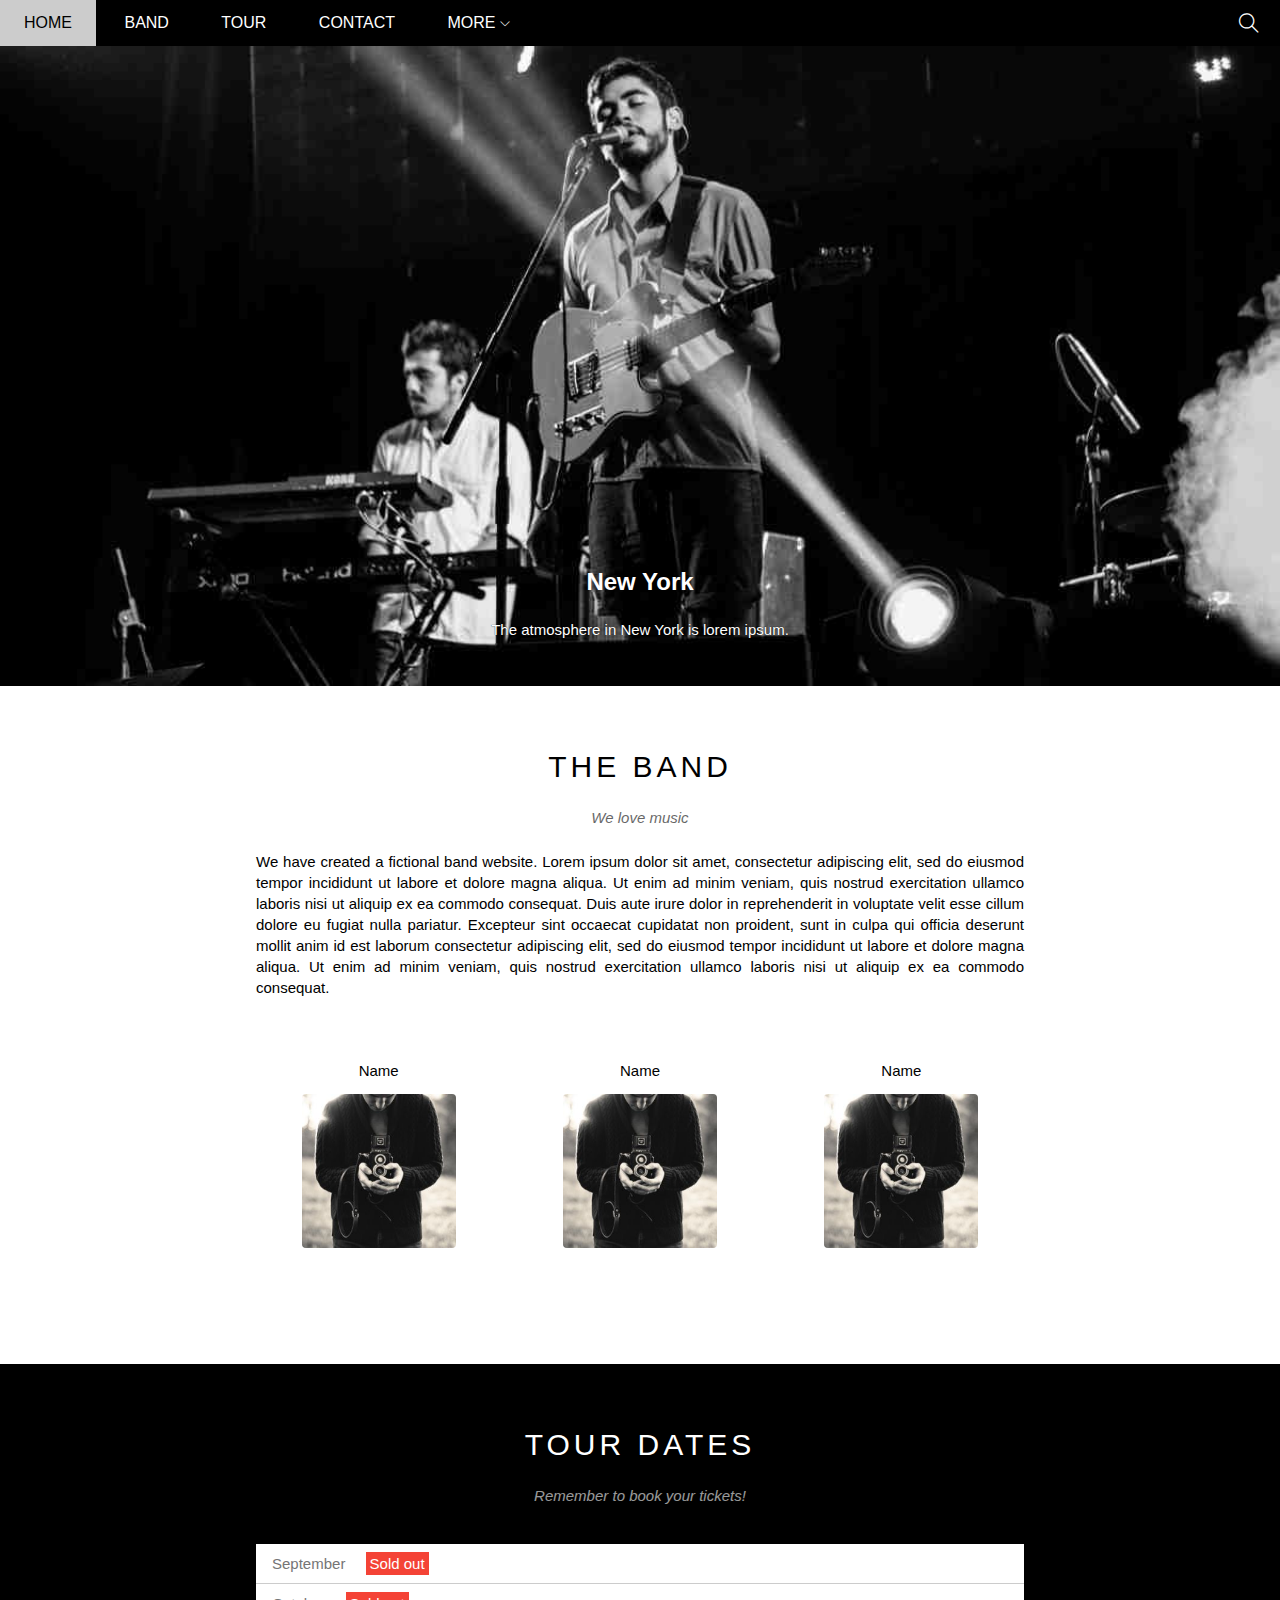
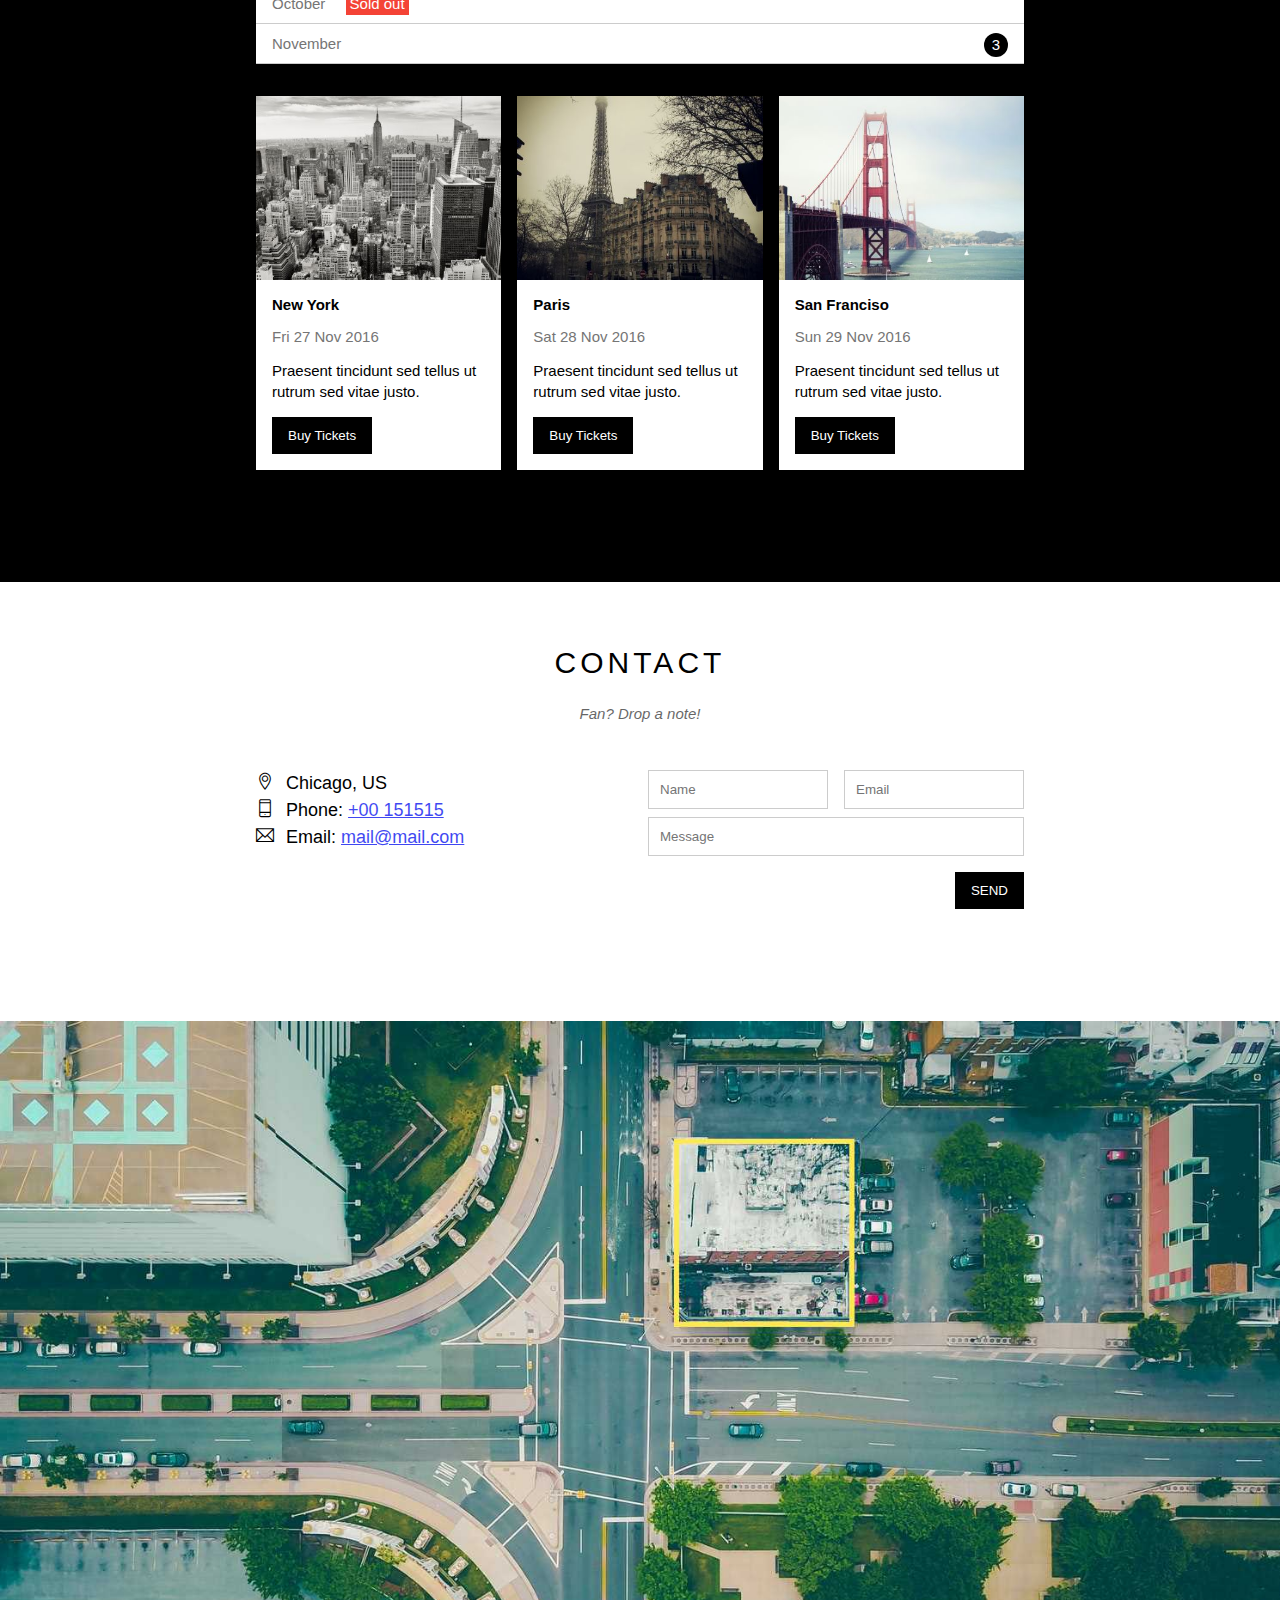
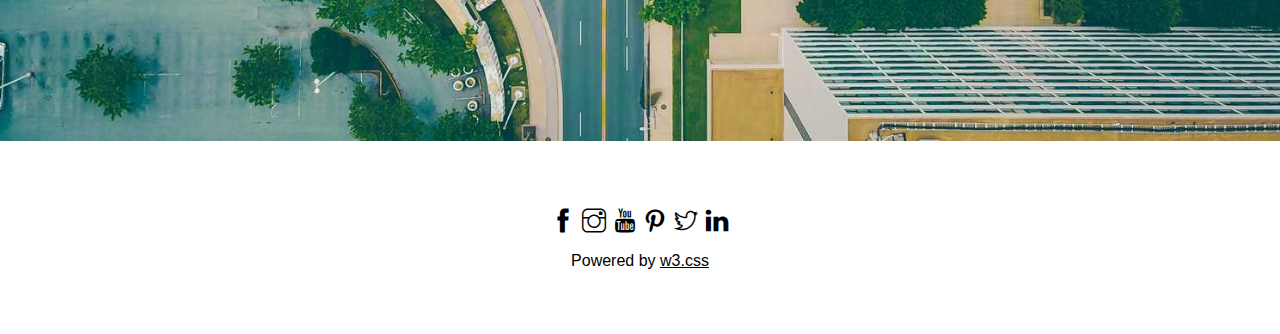
<file: index.html>
<!DOCTYPE html>
<html lang="en">
    <head>
        <meta charset="utf-8">
        <title>The band</title>
        <meta name="viewport" content="width=device-width, initial-scale=1.0">
        <link rel="icon" href="https://fullstack.edu.vn/assets/favicon/apple-icon-60x60.png" type="image/gif" sizes="16x16">
        <link rel="stylesheet" href="./assets/font/themify-icons/themify-icons.css">
        <link rel="stylesheet" href="./assets/css/style.css">
        <link rel="stylesheet" href="./assets/css/responsive.css">
    </head>
    <body>
        <div id="main">
            <div id="header">
                <!--Begin nav-->
                <ul id="nav">
                    <li><a href="#">Home</a></li>
                    <li><a href="#band">Band</a></li>
                    <li><a href="#tour">Tour</a></li>
                    <li><a href="#contact">Contact</a></li>
                    <li><a href="#">
                        More
                        <i class="tnav ti-angle-down"></i>
                    </a>
                        <ul class="subnav">
                            <li><a href="#">Merchandise</a></li>
                            <li><a href="#">Extras</a></li>
                            <li><a href="#">Media</a></li>
                        </ul>
                    </li>
                </ul>
                <!--End nav-->
                <!--Search button-->
                <div class="search-btn">
                    <i class="search-icon ti-search"></i>
                </div>
                <!--Mobile menu button-->
                <div id="mobile-menu" class="mobile-menu-btn">
                    <i class="menu-icon ti-menu"></i>
                </div>
            </div>

            <div id="slider">
                <div class="text-content">
                    <h2 class="text-heading">New York</h2>
                    <div class="text-description">The atmosphere in New York is lorem ipsum.</div>
                </div>
            </div>

            <div id="content">
                <!--About section-->
                <div id="band" class="content-section">
                    <h2 class="section-heading">THE BAND</h2>
                    <p class="section-sub-heading">We love music</p2>
                    <p class="about-text">We have created a fictional band website. Lorem ipsum dolor sit amet, consectetur adipiscing elit, sed do eiusmod tempor incididunt ut labore et dolore magna aliqua. Ut enim ad minim veniam, quis nostrud exercitation ullamco laboris nisi ut aliquip ex ea commodo consequat. Duis aute irure dolor in reprehenderit in voluptate velit esse cillum dolore eu fugiat nulla pariatur. Excepteur sint occaecat cupidatat non proident, sunt in culpa qui officia deserunt mollit anim id est laborum consectetur adipiscing elit, sed do eiusmod tempor incididunt ut labore et dolore magna aliqua. Ut enim ad minim veniam, quis nostrud exercitation ullamco laboris nisi ut aliquip ex ea commodo consequat.</p>
                    <div class="row member-list">
                        <div class="col col-third s-col-full mt-32 text-center">
                            <p class="member-name">Name</p>
                            <img src="./assets/img/p1/bandmember.jpg" alt="Name" class="member-img">
                        </div>
                        <div class="col col-third s-col-full mt-32 text-center">
                            <p class="member-name">Name</p>
                            <img src="./assets/img/p1/bandmember.jpg" alt="Name" class="member-img">
                        </div>
                        <div class="col col-third s-col-full mt-32 text-center">
                            <p class="member-name">Name</p>
                            <img src="./assets/img/p1/bandmember.jpg" alt="Name" class="member-img">
                        </div>
                        <div class="clear"></div>
                    </div>
                </div>
                <!--Tour section-->
                <div id="tour" class="tour-section">
                    <div class="content-section">
                        <h2 class="section-heading text-white">TOUR DATES</h2>
                        <p class="section-sub-heading text-white">Remember to book your tickets!</p2>
                        
                        <!--Tickets-->
                        <ul class="ticket-list">
                            <li>September <span class="sold-out">Sold out</span></li>
                            <li>October <span class="sold-out">Sold out</li>
                            <li>November <span class="quantity">3</span></li>
                        </ul>
                        
                        <!--Places-->
                        <div class=" row places-list">
                            <div class="mt-16 col col-third s-col-full">
                                <img src="./assets/img/p1/newyork.jpg" alt="New york" class="place-img">
                                <div class="place-body">
                                    <h3 class="place-heading">New York</h3>
                                    <p class="place-time">Fri 27 Nov 2016</p>
                                    <p class="place-desc">Praesent tincidunt sed tellus ut rutrum sed vitae justo.</p>
                                    <button class="btn s-full-width js-buy-ticket">Buy Tickets</button>
                                </div>
                            </div>
                            <div class="mt-16 col col-third s-col-full">
                                <img src="./assets/img/p1/paris.jpg" alt="Paris" class="place-img">
                                <div class="place-body">
                                    <h3 class="place-heading">Paris</h3>
                                    <p class="place-time">Sat 28 Nov 2016</p>
                                    <p class="place-desc">Praesent tincidunt sed tellus ut rutrum sed vitae justo.</p>
                                    <button class="btn s-full-width js-buy-ticket">Buy Tickets</button>
                                </div>
                            </div>
                            <div class="mt-16 col col-third s-col-full">
                                <img src="./assets/img/p1/sanfran.jpg" alt="San Franciso" class="place-img">
                                <div class="place-body">
                                    <h3 class="place-heading">San Franciso</h3>
                                    <p class="place-time">Sun 29 Nov 2016</p>
                                    <p class="place-desc">Praesent tincidunt sed tellus ut rutrum sed vitae justo.</p>
                                    <button class="btn s-full-width js-buy-ticket">Buy Tickets</button>
                                </div>
                            </div>
                            <div class="clear"></div>
                        </div>
                    </div>
                </div>
                <!-- Begin: Contact section-->
                <div id="contact" class="content-section">
                    <h2 class="section-heading">CONTACT</h2>
                    <p class="section-sub-heading">Fan? Drop a note!</p2>

                    <div class="row contact-content">
                        <div class="col col-half s-col-full contact-info">
                            <p><i class="ti-location-pin"></i>Chicago, US</p>
                            <p><i class="ti-mobile"></i>Phone: <a href="tel:+00 151515">+00 151515</a> </p>
                            <p><i class="ti-email"></i>Email: <a href="mailto:mail@mail.com">mail@mail.com</a></p>
                        </div>
                        <div class="col col-half s-col-full contact-form">
                            <form action="">
                                <div class="row ">
                                    <div class="col col-half s-col-full">
                                        <input type="text" name="" required placeholder="Name" id="contact-name" class="form-control">
                                    </div>
                                    <div class="col col-half s-col-full s-mt-8">
                                        <input type="email" name="" require placeholder="Email" id="contact-email" class="form-control">
                                    </div>
                                </div>
                                <div class="row mt-8">
                                    <div class="col col-full">
                                        <input type="text" name="" require placeholder="Message" id="contact-message" class="form-control">
                                    </div>
                                </div>
                                <input class="contact-submit-btn btn mt-16 pull-right  s-full-width" type="submit" value="SEND">
                            </form>
                        </div>
                    </div>
                </div>
                <!-- End: Contact section-->
                <div class="map-section">
                    <img src="./assets/img/p1/map.jpg" class="map-sec" alt="Map">
                </div>
            </div>

            <div id="footer">
                <div class="socials-list">
                    <a href=""><i class="ti-facebook"></i></a>
                    <a href=""><i class="ti-instagram"></i></a>
                    <a href=""><i class="ti-youtube"></i></a>
                    <a href=""><i class="ti-pinterest"></i></a>
                    <a href=""><i class="ti-twitter"></i></a>
                    <a href=""><i class="ti-linkedin"></i></a>
                </div>
                <p class="copyright">Powered by <a href="">w3.css</a></p>
            </div>
        </div>

        
        <div class="modal js-modal">
            <div class="modal-container js-modal-container">
                <div class="modal-close js-modal-close">
                    <i class="ti-close"></i>
                </div>

                <header class="modal-header">
                    <i class="model-heading-icon ti-bag"></i>
                    Tickets
                </header>

                <div class="modal-body">
                    <label for="ticket-quantity" class="modal-label">
                        <i class="ti-shopping-cart"></i>
                        Tickets, $15 per person
                    </label>
                    <input id="ticket-quantity" type="text" class="modal-input" placeholder="How many?">

                    <label for="ticket-email" class="modal-label">
                        <i class="ti-user"></i>
                        Send to
                    </label>
                    <input id="ticket-email" type="text" class="modal-input" placeholder="How many?">

                    <button id="buy-tickets">
                        Pay <i class="ti-check"></i>
                    </button>
                </div>

                <footer class="modal-footer">
                    <p class="modal-help">Need <a href="">help?</a></p>
                </footer>
            </div>
        </div>

        <script>
            var header = document.getElementById('header')
            var mobileMenu = document.getElementById('mobile-menu')
            var headerHeight = header.clientHeight;

            //Đóng/ mở Mobile Menu
            mobileMenu.onclick = function() { 
                var isClose = header.clientHeight === headerHeight;
                if(isClose) {
                    header.style.height = "auto";
                }
                else header.style.height = null;
            }

            //Tự động đóng khi chọn menu
            var menuItems = document.querySelectorAll('#nav li a[href*="#"]')
            for(var i = 0; i < menuItems.length; i++){
                var menuItem = menuItems[i];

                menuItem.onclick = function(event){
                    var isParentMenu = this.nextElementSibling && this.nextElementSibling.classList.contains('subnav');
                    if(isParentMenu){
                        event.preventDefault();
                    } else{
                        header.style.height = null;
                    }
                }
            }
        </script>

        <script>
            const buyBtns = document.querySelectorAll('.js-buy-ticket')
            const modal = document.querySelector('.js-modal')
            const modalContainer = document.querySelector('.js-modal-container')
            const modalClose = document.querySelector('.js-modal-close')

            //Hàm hiển thi modal mua vé (thêm class open vào modal)
            function showBuyTickets(){
                modal.classList.add('open')
            }

            //Hàm ẩn modal mua vé (gỡ bỏ class open khỏi modal)
            function hideBuyTickets(){
                modal.classList.remove('open')
            }

            //Lặp qua từng thẻ button và lắng nghe hành vi click
            for(const buyBtn of buyBtns){
                buyBtn.addEventListener('click',showBuyTickets)
            }

            //Nghe hành vi click vào button close
            modalClose.addEventListener('click',hideBuyTickets)
            modal.addEventListener('click',hideBuyTickets)
            modalContainer.addEventListener('click', function (event){
                event.stopPropagation()
            })
        </script>
    </body>
</html>
</file>
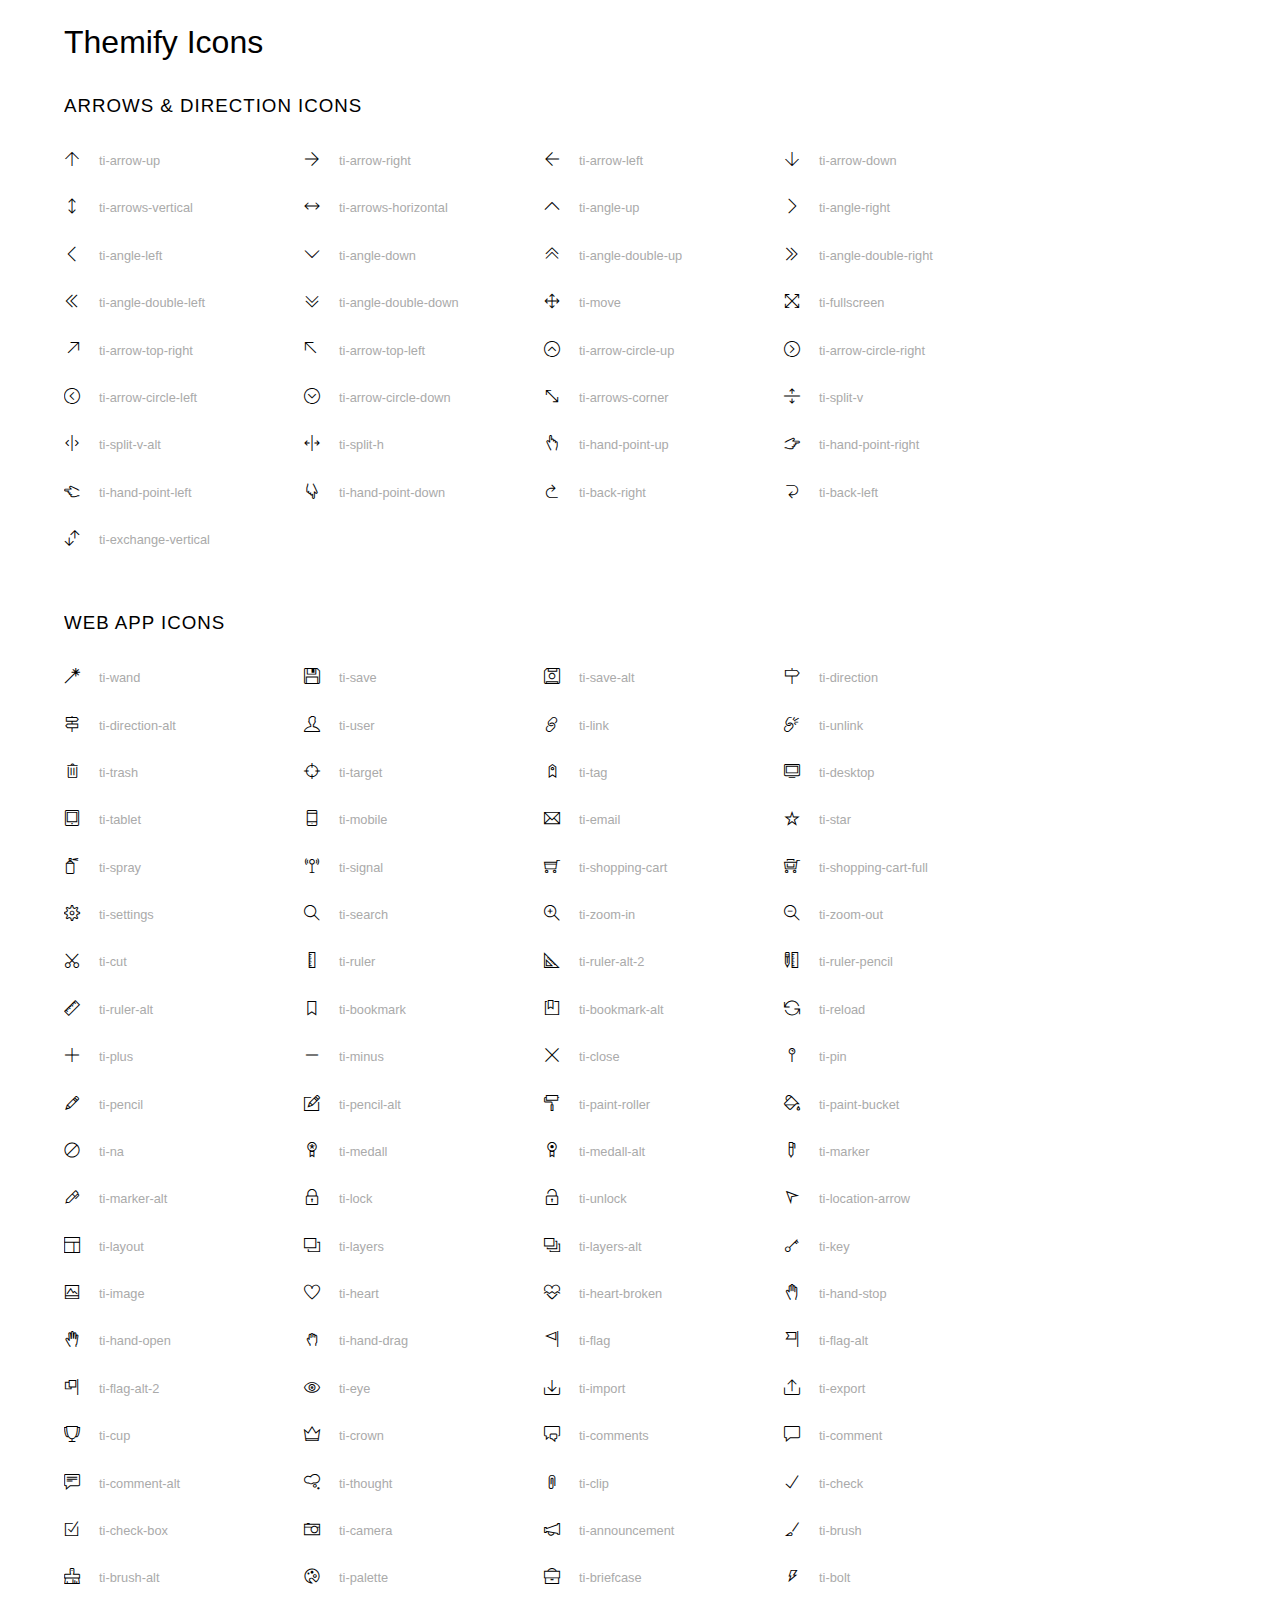
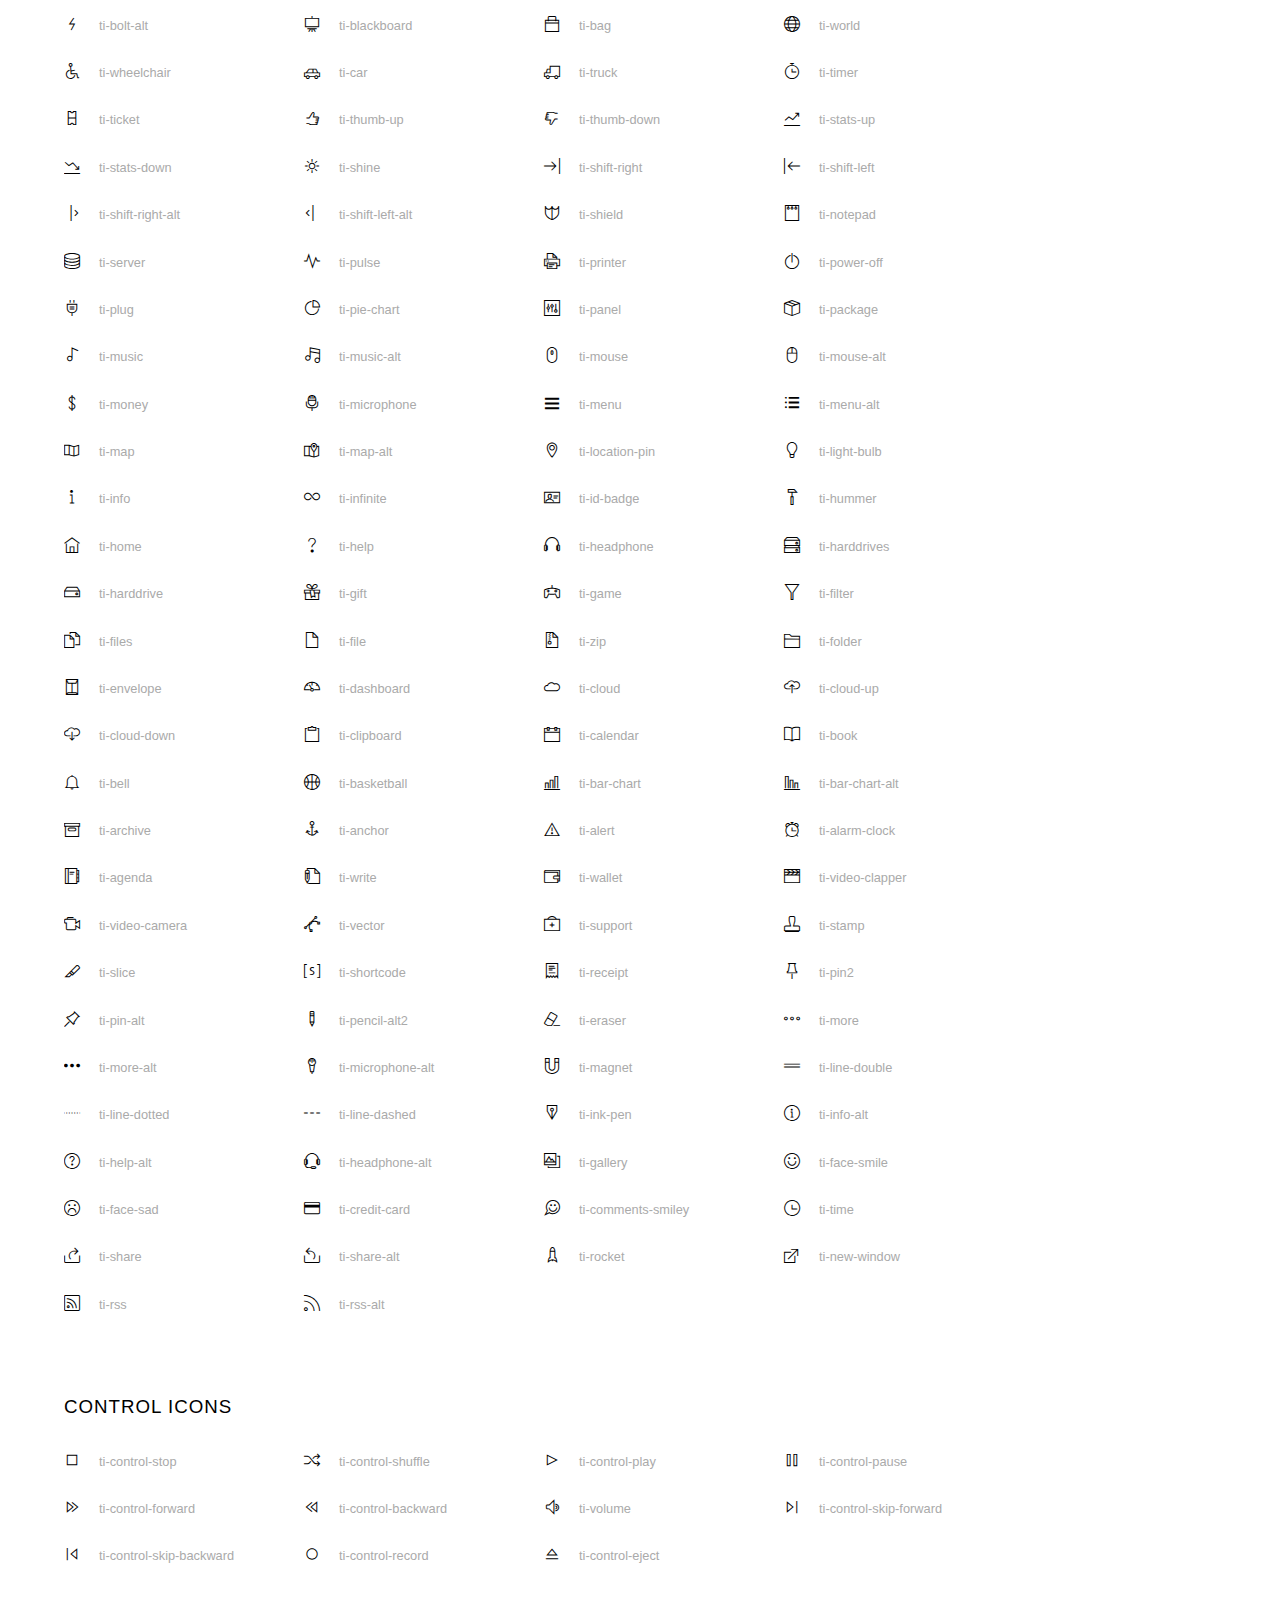
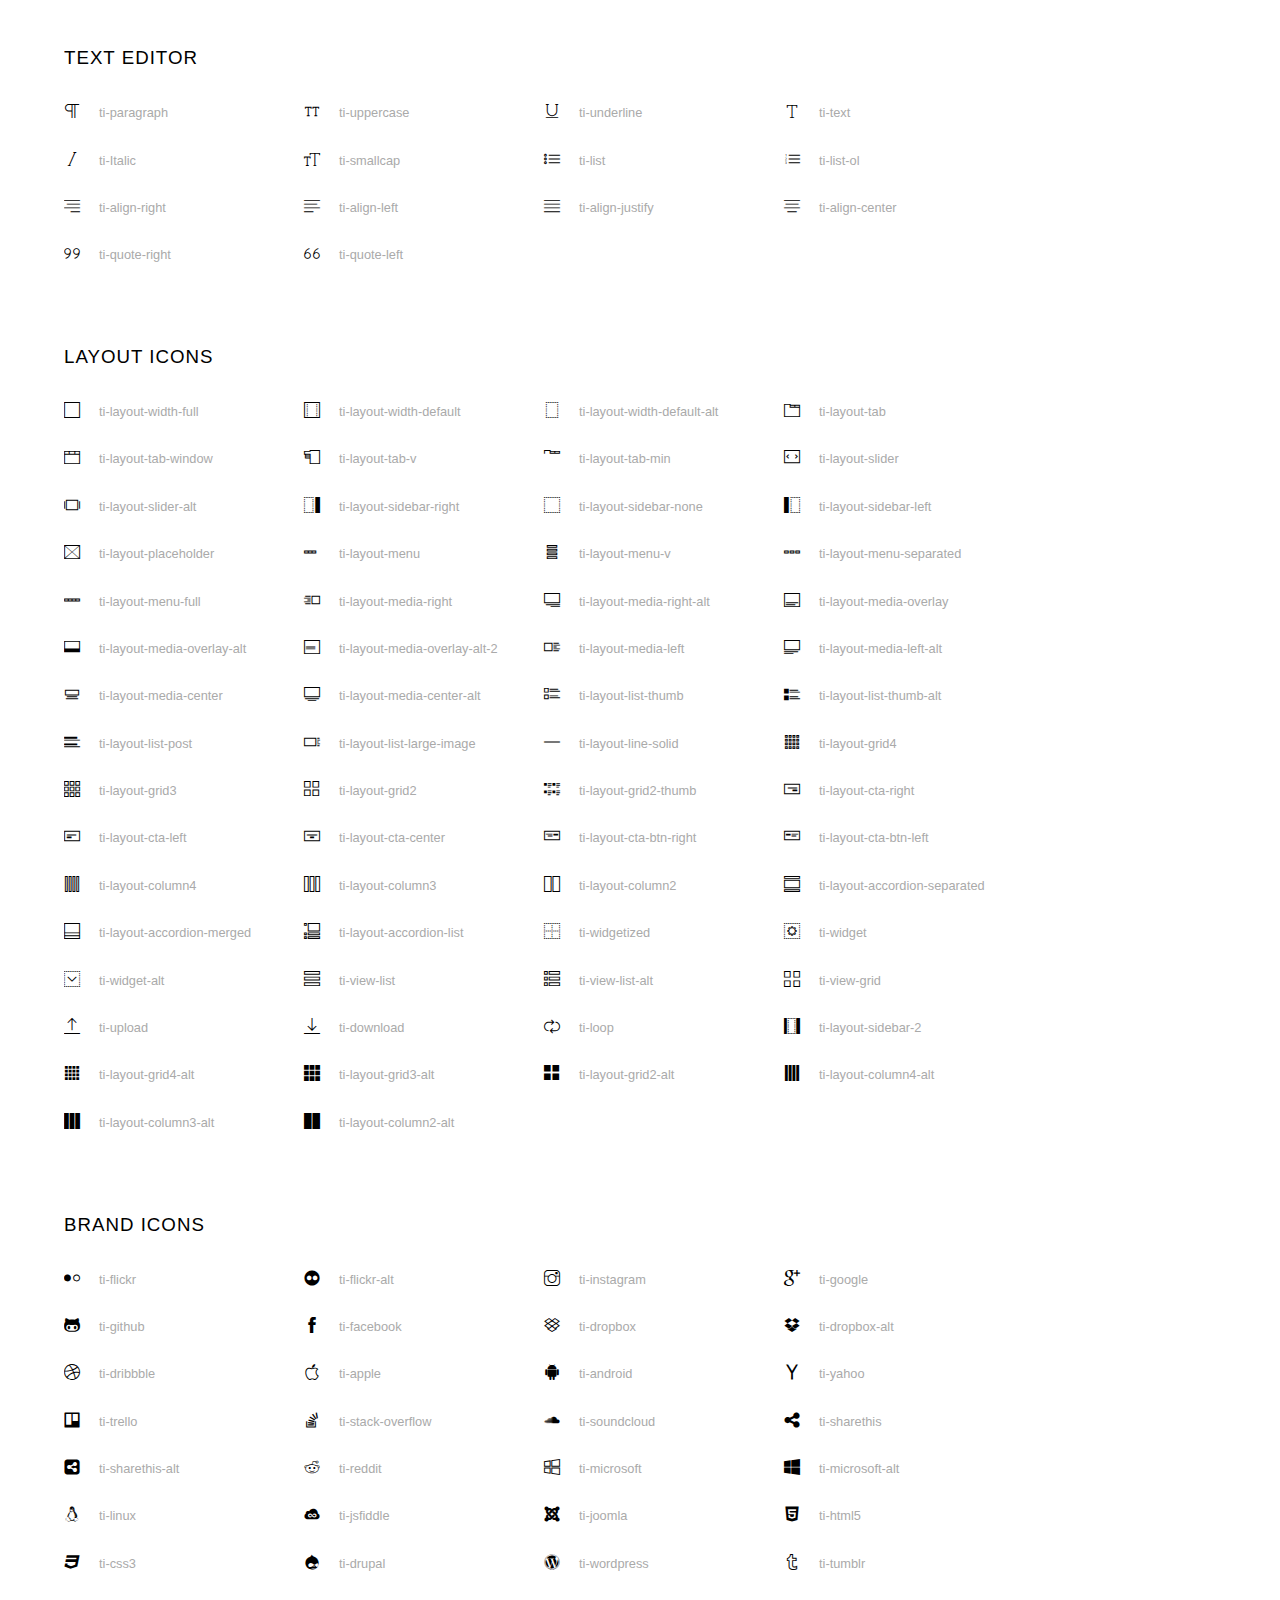
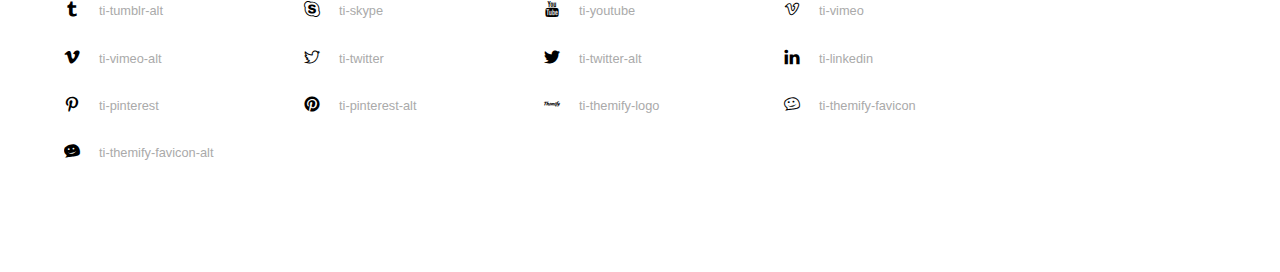
<file: assets/font/themify-icons/index.html>
<!doctype html>
<html>
<head>
	<meta charset="utf-8">
	<title>Themify Icon Font</title>
	<meta name="viewport" content="width=device-width">
	<link rel="stylesheet" href="demo-files/demo.css">
	<link rel="stylesheet" href="themify-icons.css">
	<!--[if lt IE 8]><!-->
	<link rel="stylesheet" href="ie7/ie7.css">
	<!--<![endif]-->
</head>
<body>
	<h1>Themify Icons</h1>

	<div class="icon-section">

		<div class="icon-section">
			<h3>Arrows &amp; Direction Icons </h3>

			<div class="icon-container">
				<span class="ti-arrow-up"></span><span class="icon-name"> ti-arrow-up</span>
			</div>
			<div class="icon-container">
				<span class="ti-arrow-right"></span><span class="icon-name"> ti-arrow-right</span>
			</div>
			<div class="icon-container">
				<span class="ti-arrow-left"></span><span class="icon-name"> ti-arrow-left</span>
			</div>
			<div class="icon-container">
				<span class="ti-arrow-down"></span><span class="icon-name"> ti-arrow-down</span>
			</div>
			<div class="icon-container">
				<span class="ti-arrows-vertical"></span><span class="icon-name"> ti-arrows-vertical</span>
			</div>
			<div class="icon-container">
				<span class="ti-arrows-horizontal"></span><span class="icon-name"> ti-arrows-horizontal</span>
			</div>
			<div class="icon-container">
				<span class="ti-angle-up"></span><span class="icon-name"> ti-angle-up</span>
			</div>
			<div class="icon-container">
				<span class="ti-angle-right"></span><span class="icon-name"> ti-angle-right</span>
			</div>
			<div class="icon-container">
				<span class="ti-angle-left"></span><span class="icon-name"> ti-angle-left</span>
			</div>
			<div class="icon-container">
				<span class="ti-angle-down"></span><span class="icon-name"> ti-angle-down</span>
			</div>	
			<div class="icon-container">
				<span class="ti-angle-double-up"></span><span class="icon-name"> ti-angle-double-up</span>
			</div>
			<div class="icon-container">
				<span class="ti-angle-double-right"></span><span class="icon-name"> ti-angle-double-right</span>
			</div>
			<div class="icon-container">
				<span class="ti-angle-double-left"></span><span class="icon-name"> ti-angle-double-left</span>
			</div>
			<div class="icon-container">
				<span class="ti-angle-double-down"></span><span class="icon-name"> ti-angle-double-down</span>
			</div>					
			<div class="icon-container">
				<span class="ti-move"></span><span class="icon-name"> ti-move</span>
			</div>
			<div class="icon-container">
				<span class="ti-fullscreen"></span><span class="icon-name"> ti-fullscreen</span>
			</div>
			<div class="icon-container">
				<span class="ti-arrow-top-right"></span><span class="icon-name"> ti-arrow-top-right</span>
			</div>
			<div class="icon-container">
				<span class="ti-arrow-top-left"></span><span class="icon-name"> ti-arrow-top-left</span>
			</div>
			<div class="icon-container">
				<span class="ti-arrow-circle-up"></span><span class="icon-name"> ti-arrow-circle-up</span>
			</div>
			<div class="icon-container">
				<span class="ti-arrow-circle-right"></span><span class="icon-name"> ti-arrow-circle-right</span>
			</div>
			<div class="icon-container">
				<span class="ti-arrow-circle-left"></span><span class="icon-name"> ti-arrow-circle-left</span>
			</div>
			<div class="icon-container">
				<span class="ti-arrow-circle-down"></span><span class="icon-name"> ti-arrow-circle-down</span>
			</div>
			<div class="icon-container">
				<span class="ti-arrows-corner"></span><span class="icon-name"> ti-arrows-corner</span>
			</div>
			<div class="icon-container">
				<span class="ti-split-v"></span><span class="icon-name"> ti-split-v</span>
			</div>

			<div class="icon-container">
				<span class="ti-split-v-alt"></span><span class="icon-name"> ti-split-v-alt</span>
			</div>
			<div class="icon-container">
				<span class="ti-split-h"></span><span class="icon-name"> ti-split-h</span>
			</div>
			<div class="icon-container">
				<span class="ti-hand-point-up"></span><span class="icon-name"> ti-hand-point-up</span>
			</div>
			<div class="icon-container">
				<span class="ti-hand-point-right"></span><span class="icon-name"> ti-hand-point-right</span>
			</div>
			<div class="icon-container">
				<span class="ti-hand-point-left"></span><span class="icon-name"> ti-hand-point-left</span>
			</div>
			<div class="icon-container">
				<span class="ti-hand-point-down"></span><span class="icon-name"> ti-hand-point-down</span>
			</div>
			<div class="icon-container">
				<span class="ti-back-right"></span><span class="icon-name"> ti-back-right</span>
			</div>
			<div class="icon-container">
				<span class="ti-back-left"></span><span class="icon-name"> ti-back-left</span>
			</div>
			<div class="icon-container">
				<span class="ti-exchange-vertical"></span><span class="icon-name"> ti-exchange-vertical</span>
			</div>

		</div> <!-- Arrows Icons -->



		<h3>Web App Icons</h3>
		
		<div class="icon-section">

			<div class="icon-container">
				<span class="ti-wand"></span><span class="icon-name"> ti-wand</span>
			</div>
			<div class="icon-container">
				<span class="ti-save"></span><span class="icon-name"> ti-save</span>
			</div>
			<div class="icon-container">
				<span class="ti-save-alt"></span><span class="icon-name"> ti-save-alt</span>
			</div>

			<div class="icon-container">
				<span class="ti-direction"></span><span class="icon-name"> ti-direction</span>
			</div>
			<div class="icon-container">
				<span class="ti-direction-alt"></span><span class="icon-name"> ti-direction-alt</span>
			</div>
			<div class="icon-container">
				<span class="ti-user"></span><span class="icon-name"> ti-user</span>
			</div>
			<div class="icon-container">
				<span class="ti-link"></span><span class="icon-name"> ti-link</span>
			</div>
			<div class="icon-container">
				<span class="ti-unlink"></span><span class="icon-name"> ti-unlink</span>
			</div>
			<div class="icon-container">
				<span class="ti-trash"></span><span class="icon-name"> ti-trash</span>
			</div>
			<div class="icon-container">
				<span class="ti-target"></span><span class="icon-name"> ti-target</span>
			</div>
			<div class="icon-container">
				<span class="ti-tag"></span><span class="icon-name"> ti-tag</span>
			</div>
			<div class="icon-container">
				<span class="ti-desktop"></span><span class="icon-name"> ti-desktop</span>
			</div>
			<div class="icon-container">
				<span class="ti-tablet"></span><span class="icon-name"> ti-tablet</span>
			</div>
			<div class="icon-container">
				<span class="ti-mobile"></span><span class="icon-name"> ti-mobile</span>
			</div>
			<div class="icon-container">
				<span class="ti-email"></span><span class="icon-name"> ti-email</span>
			</div>	
			<div class="icon-container">
				<span class="ti-star"></span><span class="icon-name"> ti-star</span>
			</div>
			<div class="icon-container">
				<span class="ti-spray"></span><span class="icon-name"> ti-spray</span>
			</div>
			<div class="icon-container">
				<span class="ti-signal"></span><span class="icon-name"> ti-signal</span>
			</div>
			<div class="icon-container">
				<span class="ti-shopping-cart"></span><span class="icon-name"> ti-shopping-cart</span>
			</div>
			<div class="icon-container">
				<span class="ti-shopping-cart-full"></span><span class="icon-name"> ti-shopping-cart-full</span>
			</div>
			<div class="icon-container">
				<span class="ti-settings"></span><span class="icon-name"> ti-settings</span>
			</div>
			<div class="icon-container">
				<span class="ti-search"></span><span class="icon-name"> ti-search</span>
			</div>
			<div class="icon-container">
				<span class="ti-zoom-in"></span><span class="icon-name"> ti-zoom-in</span>
			</div>
			<div class="icon-container">
				<span class="ti-zoom-out"></span><span class="icon-name"> ti-zoom-out</span>
			</div>
			<div class="icon-container">
				<span class="ti-cut"></span><span class="icon-name"> ti-cut</span>
			</div>
			<div class="icon-container">
				<span class="ti-ruler"></span><span class="icon-name"> ti-ruler</span>
			</div>
			<div class="icon-container">
				<span class="ti-ruler-alt-2"></span><span class="icon-name"> ti-ruler-alt-2</span>
			</div>			
			<div class="icon-container">
				<span class="ti-ruler-pencil"></span><span class="icon-name"> ti-ruler-pencil</span>
			</div>
			<div class="icon-container">
				<span class="ti-ruler-alt"></span><span class="icon-name"> ti-ruler-alt</span>
			</div>
			<div class="icon-container">
				<span class="ti-bookmark"></span><span class="icon-name"> ti-bookmark</span>
			</div>
			<div class="icon-container">
				<span class="ti-bookmark-alt"></span><span class="icon-name"> ti-bookmark-alt</span>
			</div>
			<div class="icon-container">
				<span class="ti-reload"></span><span class="icon-name"> ti-reload</span>
			</div>
			<div class="icon-container">
				<span class="ti-plus"></span><span class="icon-name"> ti-plus</span>
			</div>
			<div class="icon-container">
				<span class="ti-minus"></span><span class="icon-name"> ti-minus</span>
			</div>
			<div class="icon-container">
				<span class="ti-close"></span><span class="icon-name"> ti-close</span>
			</div>			
			<div class="icon-container">
				<span class="ti-pin"></span><span class="icon-name"> ti-pin</span>
			</div>
			<div class="icon-container">
				<span class="ti-pencil"></span><span class="icon-name"> ti-pencil</span>
			</div>
					
		  	<div class="icon-container">
				<span class="ti-pencil-alt"></span><span class="icon-name"> ti-pencil-alt</span>
			</div>
			<div class="icon-container">
				<span class="ti-paint-roller"></span><span class="icon-name"> ti-paint-roller</span>
			</div>
			<div class="icon-container">
				<span class="ti-paint-bucket"></span><span class="icon-name"> ti-paint-bucket</span>
			</div>
			<div class="icon-container">
				<span class="ti-na"></span><span class="icon-name"> ti-na</span>
			</div>
			<div class="icon-container">
				<span class="ti-medall"></span><span class="icon-name"> ti-medall</span>
			</div>
			<div class="icon-container">
				<span class="ti-medall-alt"></span><span class="icon-name"> ti-medall-alt</span>
			</div>
			<div class="icon-container">
				<span class="ti-marker"></span><span class="icon-name"> ti-marker</span>
			</div>
			<div class="icon-container">
				<span class="ti-marker-alt"></span><span class="icon-name"> ti-marker-alt</span>
			</div>

			<div class="icon-container">
				<span class="ti-lock"></span><span class="icon-name"> ti-lock</span>
			</div>
			<div class="icon-container">
				<span class="ti-unlock"></span><span class="icon-name"> ti-unlock</span>
			</div>
			<div class="icon-container">
				<span class="ti-location-arrow"></span><span class="icon-name"> ti-location-arrow</span>
			</div>
			<div class="icon-container">
				<span class="ti-layout"></span><span class="icon-name"> ti-layout</span>
			</div>
			<div class="icon-container">
				<span class="ti-layers"></span><span class="icon-name"> ti-layers</span>
			</div>
			<div class="icon-container">
				<span class="ti-layers-alt"></span><span class="icon-name"> ti-layers-alt</span>
			</div>
			<div class="icon-container">
				<span class="ti-key"></span><span class="icon-name"> ti-key</span>
			</div>
			<div class="icon-container">
				<span class="ti-image"></span><span class="icon-name"> ti-image</span>
			</div>
			<div class="icon-container">
				<span class="ti-heart"></span><span class="icon-name"> ti-heart</span>
			</div>
			<div class="icon-container">
				<span class="ti-heart-broken"></span><span class="icon-name"> ti-heart-broken</span>
			</div>
			<div class="icon-container">
				<span class="ti-hand-stop"></span><span class="icon-name"> ti-hand-stop</span>
			</div>
			<div class="icon-container">
				<span class="ti-hand-open"></span><span class="icon-name"> ti-hand-open</span>
			</div>
			<div class="icon-container">
				<span class="ti-hand-drag"></span><span class="icon-name"> ti-hand-drag</span>
			</div>
			<div class="icon-container">
				<span class="ti-flag"></span><span class="icon-name"> ti-flag</span>
			</div>
			<div class="icon-container">
				<span class="ti-flag-alt"></span><span class="icon-name"> ti-flag-alt</span>
			</div>
			<div class="icon-container">
				<span class="ti-flag-alt-2"></span><span class="icon-name"> ti-flag-alt-2</span>
			</div>
			<div class="icon-container">
				<span class="ti-eye"></span><span class="icon-name"> ti-eye</span>
			</div>
			<div class="icon-container">
				<span class="ti-import"></span><span class="icon-name"> ti-import</span>
			</div>			
			<div class="icon-container">
				<span class="ti-export"></span><span class="icon-name"> ti-export</span>
			</div>
			<div class="icon-container">
				<span class="ti-cup"></span><span class="icon-name"> ti-cup</span>
			</div>
			<div class="icon-container">
				<span class="ti-crown"></span><span class="icon-name"> ti-crown</span>
			</div>
			<div class="icon-container">
				<span class="ti-comments"></span><span class="icon-name"> ti-comments</span>
			</div>
			<div class="icon-container">
				<span class="ti-comment"></span><span class="icon-name"> ti-comment</span>
			</div>
			<div class="icon-container">
				<span class="ti-comment-alt"></span><span class="icon-name"> ti-comment-alt</span>
			</div>
			<div class="icon-container">
				<span class="ti-thought"></span><span class="icon-name"> ti-thought</span>
			</div>			
			<div class="icon-container">
				<span class="ti-clip"></span><span class="icon-name"> ti-clip</span>
			</div>

			<div class="icon-container">
				<span class="ti-check"></span><span class="icon-name"> ti-check</span>
			</div>
			<div class="icon-container">
				<span class="ti-check-box"></span><span class="icon-name"> ti-check-box</span>
			</div>
			<div class="icon-container">
				<span class="ti-camera"></span><span class="icon-name"> ti-camera</span>
			</div>
			<div class="icon-container">
				<span class="ti-announcement"></span><span class="icon-name"> ti-announcement</span>
			</div>
			<div class="icon-container">
				<span class="ti-brush"></span><span class="icon-name"> ti-brush</span>
			</div>
			<div class="icon-container">
				<span class="ti-brush-alt"></span><span class="icon-name"> ti-brush-alt</span>
			</div>
			<div class="icon-container">
				<span class="ti-palette"></span><span class="icon-name"> ti-palette</span>
			</div>			
			<div class="icon-container">
				<span class="ti-briefcase"></span><span class="icon-name"> ti-briefcase</span>
			</div>
			<div class="icon-container">
				<span class="ti-bolt"></span><span class="icon-name"> ti-bolt</span>
			</div>
			<div class="icon-container">
				<span class="ti-bolt-alt"></span><span class="icon-name"> ti-bolt-alt</span>
			</div>
			<div class="icon-container">
				<span class="ti-blackboard"></span><span class="icon-name"> ti-blackboard</span>
			</div>
			<div class="icon-container">
				<span class="ti-bag"></span><span class="icon-name"> ti-bag</span>
			</div>
			<div class="icon-container">
				<span class="ti-world"></span><span class="icon-name"> ti-world</span>
			</div>
			<div class="icon-container">
				<span class="ti-wheelchair"></span><span class="icon-name"> ti-wheelchair</span>
			</div>
			<div class="icon-container">
				<span class="ti-car"></span><span class="icon-name"> ti-car</span>
			</div>
			<div class="icon-container">
				<span class="ti-truck"></span><span class="icon-name"> ti-truck</span>
			</div>
			<div class="icon-container">
				<span class="ti-timer"></span><span class="icon-name"> ti-timer</span>
			</div>
			<div class="icon-container">
				<span class="ti-ticket"></span><span class="icon-name"> ti-ticket</span>
			</div>
			<div class="icon-container">
				<span class="ti-thumb-up"></span><span class="icon-name"> ti-thumb-up</span>
			</div>
			<div class="icon-container">
				<span class="ti-thumb-down"></span><span class="icon-name"> ti-thumb-down</span>
			</div>

			<div class="icon-container">
				<span class="ti-stats-up"></span><span class="icon-name"> ti-stats-up</span>
			</div>
			<div class="icon-container">
				<span class="ti-stats-down"></span><span class="icon-name"> ti-stats-down</span>
			</div>
			<div class="icon-container">
				<span class="ti-shine"></span><span class="icon-name"> ti-shine</span>
			</div>
			<div class="icon-container">
				<span class="ti-shift-right"></span><span class="icon-name"> ti-shift-right</span>
			</div>
			<div class="icon-container">
				<span class="ti-shift-left"></span><span class="icon-name"> ti-shift-left</span>
			</div>

			<div class="icon-container">
				<span class="ti-shift-right-alt"></span><span class="icon-name"> ti-shift-right-alt</span>
			</div>
			<div class="icon-container">
				<span class="ti-shift-left-alt"></span><span class="icon-name"> ti-shift-left-alt</span>
			</div>
			<div class="icon-container">
				<span class="ti-shield"></span><span class="icon-name"> ti-shield</span>
			</div>
			<div class="icon-container">
				<span class="ti-notepad"></span><span class="icon-name"> ti-notepad</span>
			</div>
			<div class="icon-container">
				<span class="ti-server"></span><span class="icon-name"> ti-server</span>
			</div>

			<div class="icon-container">
				<span class="ti-pulse"></span><span class="icon-name"> ti-pulse</span>
			</div>
			<div class="icon-container">
				<span class="ti-printer"></span><span class="icon-name"> ti-printer</span>
			</div>
			<div class="icon-container">
				<span class="ti-power-off"></span><span class="icon-name"> ti-power-off</span>
			</div>
			<div class="icon-container">
				<span class="ti-plug"></span><span class="icon-name"> ti-plug</span>
			</div>
			<div class="icon-container">
				<span class="ti-pie-chart"></span><span class="icon-name"> ti-pie-chart</span>
			</div>

			<div class="icon-container">
				<span class="ti-panel"></span><span class="icon-name"> ti-panel</span>
			</div>
			<div class="icon-container">
				<span class="ti-package"></span><span class="icon-name"> ti-package</span>
			</div>
			<div class="icon-container">
				<span class="ti-music"></span><span class="icon-name"> ti-music</span>
			</div>
			<div class="icon-container">
				<span class="ti-music-alt"></span><span class="icon-name"> ti-music-alt</span>
			</div>
			<div class="icon-container">
				<span class="ti-mouse"></span><span class="icon-name"> ti-mouse</span>
			</div>
			<div class="icon-container">
				<span class="ti-mouse-alt"></span><span class="icon-name"> ti-mouse-alt</span>
			</div>
			<div class="icon-container">
				<span class="ti-money"></span><span class="icon-name"> ti-money</span>
			</div>
			<div class="icon-container">
				<span class="ti-microphone"></span><span class="icon-name"> ti-microphone</span>
			</div>
			<div class="icon-container">
				<span class="ti-menu"></span><span class="icon-name"> ti-menu</span>
			</div>
			<div class="icon-container">
				<span class="ti-menu-alt"></span><span class="icon-name"> ti-menu-alt</span>
			</div>
			<div class="icon-container">
				<span class="ti-map"></span><span class="icon-name"> ti-map</span>
			</div>
			<div class="icon-container">
				<span class="ti-map-alt"></span><span class="icon-name"> ti-map-alt</span>
			</div>

			<div class="icon-container">
				<span class="ti-location-pin"></span><span class="icon-name"> ti-location-pin</span>
			</div>

			<div class="icon-container">
				<span class="ti-light-bulb"></span><span class="icon-name"> ti-light-bulb</span>
			</div>
			<div class="icon-container">
				<span class="ti-info"></span><span class="icon-name"> ti-info</span>
			</div>
			<div class="icon-container">
				<span class="ti-infinite"></span><span class="icon-name"> ti-infinite</span>
			</div>
			<div class="icon-container">
				<span class="ti-id-badge"></span><span class="icon-name"> ti-id-badge</span>
			</div>
			<div class="icon-container">
				<span class="ti-hummer"></span><span class="icon-name"> ti-hummer</span>
			</div>
			<div class="icon-container">
				<span class="ti-home"></span><span class="icon-name"> ti-home</span>
			</div>
			<div class="icon-container">
				<span class="ti-help"></span><span class="icon-name"> ti-help</span>
			</div>
			<div class="icon-container">
				<span class="ti-headphone"></span><span class="icon-name"> ti-headphone</span>
			</div>
			<div class="icon-container">
				<span class="ti-harddrives"></span><span class="icon-name"> ti-harddrives</span>
			</div>
			<div class="icon-container">
				<span class="ti-harddrive"></span><span class="icon-name"> ti-harddrive</span>
			</div>
			<div class="icon-container">
				<span class="ti-gift"></span><span class="icon-name"> ti-gift</span>
			</div>
			<div class="icon-container">
				<span class="ti-game"></span><span class="icon-name"> ti-game</span>
			</div>
			<div class="icon-container">
				<span class="ti-filter"></span><span class="icon-name"> ti-filter</span>
			</div>
			<div class="icon-container">
				<span class="ti-files"></span><span class="icon-name"> ti-files</span>
			</div>
			<div class="icon-container">
				<span class="ti-file"></span><span class="icon-name"> ti-file</span>
			</div>
			<div class="icon-container">
				<span class="ti-zip"></span><span class="icon-name"> ti-zip</span>
			</div>
			<div class="icon-container">
				<span class="ti-folder"></span><span class="icon-name"> ti-folder</span>
			</div>			
			<div class="icon-container">
				<span class="ti-envelope"></span><span class="icon-name"> ti-envelope</span>
			</div>


			<div class="icon-container">
				<span class="ti-dashboard"></span><span class="icon-name"> ti-dashboard</span>
			</div>
			<div class="icon-container">
				<span class="ti-cloud"></span><span class="icon-name"> ti-cloud</span>
			</div>
			<div class="icon-container">
				<span class="ti-cloud-up"></span><span class="icon-name"> ti-cloud-up</span>
			</div>
			<div class="icon-container">
				<span class="ti-cloud-down"></span><span class="icon-name"> ti-cloud-down</span>
			</div>
			<div class="icon-container">
				<span class="ti-clipboard"></span><span class="icon-name"> ti-clipboard</span>
			</div>
			<div class="icon-container">
				<span class="ti-calendar"></span><span class="icon-name"> ti-calendar</span>
			</div>
			<div class="icon-container">
				<span class="ti-book"></span><span class="icon-name"> ti-book</span>
			</div>
			<div class="icon-container">
				<span class="ti-bell"></span><span class="icon-name"> ti-bell</span>
			</div>
			<div class="icon-container">
				<span class="ti-basketball"></span><span class="icon-name"> ti-basketball</span>
			</div>
			<div class="icon-container">
				<span class="ti-bar-chart"></span><span class="icon-name"> ti-bar-chart</span>
			</div>
			<div class="icon-container">
				<span class="ti-bar-chart-alt"></span><span class="icon-name"> ti-bar-chart-alt</span>
			</div>


			<div class="icon-container">
				<span class="ti-archive"></span><span class="icon-name"> ti-archive</span>
			</div>
			<div class="icon-container">
				<span class="ti-anchor"></span><span class="icon-name"> ti-anchor</span>
			</div>

			<div class="icon-container">
				<span class="ti-alert"></span><span class="icon-name"> ti-alert</span>
			</div>
			<div class="icon-container">
				<span class="ti-alarm-clock"></span><span class="icon-name"> ti-alarm-clock</span>
			</div>
			<div class="icon-container">
				<span class="ti-agenda"></span><span class="icon-name"> ti-agenda</span>
			</div>
			<div class="icon-container">
				<span class="ti-write"></span><span class="icon-name"> ti-write</span>
			</div>

			<div class="icon-container">
				<span class="ti-wallet"></span><span class="icon-name"> ti-wallet</span>
			</div>
			<div class="icon-container">
				<span class="ti-video-clapper"></span><span class="icon-name"> ti-video-clapper</span>
			</div>
			<div class="icon-container">
				<span class="ti-video-camera"></span><span class="icon-name"> ti-video-camera</span>
			</div>
			<div class="icon-container">
				<span class="ti-vector"></span><span class="icon-name"> ti-vector</span>
			</div>

			<div class="icon-container">
				<span class="ti-support"></span><span class="icon-name"> ti-support</span>
			</div>
			<div class="icon-container">
				<span class="ti-stamp"></span><span class="icon-name"> ti-stamp</span>
			</div>
			<div class="icon-container">
				<span class="ti-slice"></span><span class="icon-name"> ti-slice</span>
			</div>
			<div class="icon-container">
				<span class="ti-shortcode"></span><span class="icon-name"> ti-shortcode</span>
			</div>
			<div class="icon-container">
				<span class="ti-receipt"></span><span class="icon-name"> ti-receipt</span>
			</div>
			<div class="icon-container">
				<span class="ti-pin2"></span><span class="icon-name"> ti-pin2</span>
			</div>
			<div class="icon-container">
				<span class="ti-pin-alt"></span><span class="icon-name"> ti-pin-alt</span>
			</div>
			<div class="icon-container">
				<span class="ti-pencil-alt2"></span><span class="icon-name"> ti-pencil-alt2</span>
			</div>
			<div class="icon-container">
				<span class="ti-eraser"></span><span class="icon-name"> ti-eraser</span>
			</div>			
			<div class="icon-container">
				<span class="ti-more"></span><span class="icon-name"> ti-more</span>
			</div>
			<div class="icon-container">
				<span class="ti-more-alt"></span><span class="icon-name"> ti-more-alt</span>
			</div>
			<div class="icon-container">
				<span class="ti-microphone-alt"></span><span class="icon-name"> ti-microphone-alt</span>
			</div>
			<div class="icon-container">
				<span class="ti-magnet"></span><span class="icon-name"> ti-magnet</span>
			</div>
			<div class="icon-container">
				<span class="ti-line-double"></span><span class="icon-name"> ti-line-double</span>
			</div>
			<div class="icon-container">
				<span class="ti-line-dotted"></span><span class="icon-name"> ti-line-dotted</span>
			</div>
			<div class="icon-container">
				<span class="ti-line-dashed"></span><span class="icon-name"> ti-line-dashed</span>
			</div>

			<div class="icon-container">
				<span class="ti-ink-pen"></span><span class="icon-name"> ti-ink-pen</span>
			</div>
			<div class="icon-container">
				<span class="ti-info-alt"></span><span class="icon-name"> ti-info-alt</span>
			</div>
			<div class="icon-container">
				<span class="ti-help-alt"></span><span class="icon-name"> ti-help-alt</span>
			</div>
			<div class="icon-container">
				<span class="ti-headphone-alt"></span><span class="icon-name"> ti-headphone-alt</span>
			</div>

			<div class="icon-container">
				<span class="ti-gallery"></span><span class="icon-name"> ti-gallery</span>
			</div>
			<div class="icon-container">
				<span class="ti-face-smile"></span><span class="icon-name"> ti-face-smile</span>
			</div>
			<div class="icon-container">
				<span class="ti-face-sad"></span><span class="icon-name"> ti-face-sad</span>
			</div>
			<div class="icon-container">
				<span class="ti-credit-card"></span><span class="icon-name"> ti-credit-card</span>
			</div>
			<div class="icon-container">
				<span class="ti-comments-smiley"></span><span class="icon-name"> ti-comments-smiley</span>
			</div>
			<div class="icon-container">
				<span class="ti-time"></span><span class="icon-name"> ti-time</span>
			</div>
			<div class="icon-container">
				<span class="ti-share"></span><span class="icon-name"> ti-share</span>
			</div>
			<div class="icon-container">
				<span class="ti-share-alt"></span><span class="icon-name"> ti-share-alt</span>
			</div>
			<div class="icon-container">
				<span class="ti-rocket"></span><span class="icon-name"> ti-rocket</span>
			</div>

			<div class="icon-container">
				<span class="ti-new-window"></span><span class="icon-name"> ti-new-window</span>
			</div>

			<div class="icon-container">
				<span class="ti-rss"></span><span class="icon-name"> ti-rss</span>
			</div>

			<div class="icon-container">
				<span class="ti-rss-alt"></span><span class="icon-name"> ti-rss-alt</span>
			</div>
			
		</div><!-- Web App Icons -->


		<div class="icon-section">
			<h3>Control Icons</h3>
			<div class="icon-container">
				<span class="ti-control-stop"></span><span class="icon-name"> ti-control-stop</span>
			</div>
			<div class="icon-container">
				<span class="ti-control-shuffle"></span><span class="icon-name"> ti-control-shuffle</span>
			</div>
			<div class="icon-container">
				<span class="ti-control-play"></span><span class="icon-name"> ti-control-play</span>
			</div>
			<div class="icon-container">
				<span class="ti-control-pause"></span><span class="icon-name"> ti-control-pause</span>
			</div>
			<div class="icon-container">
				<span class="ti-control-forward"></span><span class="icon-name"> ti-control-forward</span>
			</div>
			<div class="icon-container">
				<span class="ti-control-backward"></span><span class="icon-name"> ti-control-backward</span>
			</div>	
			<div class="icon-container">
				<span class="ti-volume"></span><span class="icon-name"> ti-volume</span>
			</div>
			<div class="icon-container">
				<span class="ti-control-skip-forward"></span><span class="icon-name"> ti-control-skip-forward</span>
			</div>
			<div class="icon-container">
				<span class="ti-control-skip-backward"></span><span class="icon-name"> ti-control-skip-backward</span>
			</div>
			<div class="icon-container">
				<span class="ti-control-record"></span><span class="icon-name"> ti-control-record</span>
			</div>
			<div class="icon-container">
				<span class="ti-control-eject"></span><span class="icon-name"> ti-control-eject</span>
			</div>			
		</div> <!-- Control Icons -->


		<div class="icon-section">
			<h3>Text Editor</h3>

			<div class="icon-container">
				<span class="ti-paragraph"></span><span class="icon-name"> ti-paragraph</span>
			</div>
			<div class="icon-container">
				<span class="ti-uppercase"></span><span class="icon-name"> ti-uppercase</span>
			</div>

			<div class="icon-container">
				<span class="ti-underline"></span><span class="icon-name"> ti-underline</span>
			</div>
			<div class="icon-container">
				<span class="ti-text"></span><span class="icon-name"> ti-text</span>
			</div>
			<div class="icon-container">
				<span class="ti-Italic"></span><span class="icon-name"> ti-Italic</span>
			</div>
			<div class="icon-container">
				<span class="ti-smallcap"></span><span class="icon-name"> ti-smallcap</span>
			</div>
			<div class="icon-container">
				<span class="ti-list"></span><span class="icon-name"> ti-list</span>
			</div>
			<div class="icon-container">
				<span class="ti-list-ol"></span><span class="icon-name"> ti-list-ol</span>
			</div>
			<div class="icon-container">
				<span class="ti-align-right"></span><span class="icon-name"> ti-align-right</span>
			</div>
			<div class="icon-container">
				<span class="ti-align-left"></span><span class="icon-name"> ti-align-left</span>
			</div>
			<div class="icon-container">
				<span class="ti-align-justify"></span><span class="icon-name"> ti-align-justify</span>
			</div>
			<div class="icon-container">
				<span class="ti-align-center"></span><span class="icon-name"> ti-align-center</span>
			</div>
			<div class="icon-container">
				<span class="ti-quote-right"></span><span class="icon-name"> ti-quote-right</span>
			</div>
			<div class="icon-container">
				<span class="ti-quote-left"></span><span class="icon-name"> ti-quote-left</span>
			</div>

		</div> <!-- Text Editor -->



		<div class="icon-section">
			<h3>Layout Icons</h3>
			<div class="icon-container">
				<span class="ti-layout-width-full"></span><span class="icon-name"> ti-layout-width-full</span>
			</div>
			<div class="icon-container">
				<span class="ti-layout-width-default"></span><span class="icon-name"> ti-layout-width-default</span>
			</div>
			<div class="icon-container">
				<span class="ti-layout-width-default-alt"></span><span class="icon-name"> ti-layout-width-default-alt</span>
			</div>
			<div class="icon-container">
				<span class="ti-layout-tab"></span><span class="icon-name"> ti-layout-tab</span>
			</div>
			<div class="icon-container">
				<span class="ti-layout-tab-window"></span><span class="icon-name"> ti-layout-tab-window</span>
			</div>
			<div class="icon-container">
				<span class="ti-layout-tab-v"></span><span class="icon-name"> ti-layout-tab-v</span>
			</div>
			<div class="icon-container">
				<span class="ti-layout-tab-min"></span><span class="icon-name"> ti-layout-tab-min</span>
			</div>
			<div class="icon-container">
				<span class="ti-layout-slider"></span><span class="icon-name"> ti-layout-slider</span>
			</div>
			<div class="icon-container">
				<span class="ti-layout-slider-alt"></span><span class="icon-name"> ti-layout-slider-alt</span>
			</div>
			<div class="icon-container">
				<span class="ti-layout-sidebar-right"></span><span class="icon-name"> ti-layout-sidebar-right</span>
			</div>
			<div class="icon-container">
				<span class="ti-layout-sidebar-none"></span><span class="icon-name"> ti-layout-sidebar-none</span>
			</div>
			<div class="icon-container">
				<span class="ti-layout-sidebar-left"></span><span class="icon-name"> ti-layout-sidebar-left</span>
			</div>
			<div class="icon-container">
				<span class="ti-layout-placeholder"></span><span class="icon-name"> ti-layout-placeholder</span>
			</div>
			<div class="icon-container">
				<span class="ti-layout-menu"></span><span class="icon-name"> ti-layout-menu</span>
			</div>
			<div class="icon-container">
				<span class="ti-layout-menu-v"></span><span class="icon-name"> ti-layout-menu-v</span>
			</div>
			<div class="icon-container">
				<span class="ti-layout-menu-separated"></span><span class="icon-name"> ti-layout-menu-separated</span>
			</div>
			<div class="icon-container">
				<span class="ti-layout-menu-full"></span><span class="icon-name"> ti-layout-menu-full</span>
			</div>
			<div class="icon-container">
				<span class="ti-layout-media-right"></span><span class="icon-name"> ti-layout-media-right</span>
			</div>
			<div class="icon-container">
				<span class="ti-layout-media-right-alt"></span><span class="icon-name"> ti-layout-media-right-alt</span>
			</div>
			<div class="icon-container">
				<span class="ti-layout-media-overlay"></span><span class="icon-name"> ti-layout-media-overlay</span>
			</div>
			<div class="icon-container">
				<span class="ti-layout-media-overlay-alt"></span><span class="icon-name"> ti-layout-media-overlay-alt</span>
			</div>
			<div class="icon-container">
				<span class="ti-layout-media-overlay-alt-2"></span><span class="icon-name"> ti-layout-media-overlay-alt-2</span>
			</div>
			<div class="icon-container">
				<span class="ti-layout-media-left"></span><span class="icon-name"> ti-layout-media-left</span>
			</div>
			<div class="icon-container">
				<span class="ti-layout-media-left-alt"></span><span class="icon-name"> ti-layout-media-left-alt</span>
			</div>
			<div class="icon-container">
				<span class="ti-layout-media-center"></span><span class="icon-name"> ti-layout-media-center</span>
			</div>
			<div class="icon-container">
				<span class="ti-layout-media-center-alt"></span><span class="icon-name"> ti-layout-media-center-alt</span>
			</div>
			<div class="icon-container">
				<span class="ti-layout-list-thumb"></span><span class="icon-name"> ti-layout-list-thumb</span>
			</div>
			<div class="icon-container">
				<span class="ti-layout-list-thumb-alt"></span><span class="icon-name"> ti-layout-list-thumb-alt</span>
			</div>
			<div class="icon-container">
				<span class="ti-layout-list-post"></span><span class="icon-name"> ti-layout-list-post</span>
			</div>
			<div class="icon-container">
				<span class="ti-layout-list-large-image"></span><span class="icon-name"> ti-layout-list-large-image</span>
			</div>
			<div class="icon-container">
				<span class="ti-layout-line-solid"></span><span class="icon-name"> ti-layout-line-solid</span>
			</div>
			<div class="icon-container">
				<span class="ti-layout-grid4"></span><span class="icon-name"> ti-layout-grid4</span>
			</div>
			<div class="icon-container">
				<span class="ti-layout-grid3"></span><span class="icon-name"> ti-layout-grid3</span>
			</div>
			<div class="icon-container">
				<span class="ti-layout-grid2"></span><span class="icon-name"> ti-layout-grid2</span>
			</div>
			<div class="icon-container">
				<span class="ti-layout-grid2-thumb"></span><span class="icon-name"> ti-layout-grid2-thumb</span>
			</div>
			<div class="icon-container">
				<span class="ti-layout-cta-right"></span><span class="icon-name"> ti-layout-cta-right</span>
			</div>
			<div class="icon-container">
				<span class="ti-layout-cta-left"></span><span class="icon-name"> ti-layout-cta-left</span>
			</div>
			<div class="icon-container">
				<span class="ti-layout-cta-center"></span><span class="icon-name"> ti-layout-cta-center</span>
			</div>
			<div class="icon-container">
				<span class="ti-layout-cta-btn-right"></span><span class="icon-name"> ti-layout-cta-btn-right</span>
			</div>
			<div class="icon-container">
				<span class="ti-layout-cta-btn-left"></span><span class="icon-name"> ti-layout-cta-btn-left</span>
			</div>
			<div class="icon-container">
				<span class="ti-layout-column4"></span><span class="icon-name"> ti-layout-column4</span>
			</div>
			<div class="icon-container">
				<span class="ti-layout-column3"></span><span class="icon-name"> ti-layout-column3</span>
			</div>
			<div class="icon-container">
				<span class="ti-layout-column2"></span><span class="icon-name"> ti-layout-column2</span>
			</div>
			<div class="icon-container">
				<span class="ti-layout-accordion-separated"></span><span class="icon-name"> ti-layout-accordion-separated</span>
			</div>
			<div class="icon-container">
				<span class="ti-layout-accordion-merged"></span><span class="icon-name"> ti-layout-accordion-merged</span>
			</div>
			<div class="icon-container">
				<span class="ti-layout-accordion-list"></span><span class="icon-name"> ti-layout-accordion-list</span>
			</div>
			<div class="icon-container">
				<span class="ti-widgetized"></span><span class="icon-name"> ti-widgetized</span>
			</div>
			<div class="icon-container">
				<span class="ti-widget"></span><span class="icon-name"> ti-widget</span>
			</div>
			<div class="icon-container">
				<span class="ti-widget-alt"></span><span class="icon-name"> ti-widget-alt</span>
			</div>
			<div class="icon-container">
				<span class="ti-view-list"></span><span class="icon-name"> ti-view-list</span>
			</div>
			<div class="icon-container">
				<span class="ti-view-list-alt"></span><span class="icon-name"> ti-view-list-alt</span>
			</div>
			<div class="icon-container">
				<span class="ti-view-grid"></span><span class="icon-name"> ti-view-grid</span>
			</div>
			<div class="icon-container">
				<span class="ti-upload"></span><span class="icon-name"> ti-upload</span>
			</div>
			<div class="icon-container">
				<span class="ti-download"></span><span class="icon-name"> ti-download</span>
			</div>	
			<div class="icon-container">
				<span class="ti-loop"></span><span class="icon-name"> ti-loop</span>
			</div>
			<div class="icon-container">
				<span class="ti-layout-sidebar-2"></span><span class="icon-name"> ti-layout-sidebar-2</span>
			</div>
			<div class="icon-container">
				<span class="ti-layout-grid4-alt"></span><span class="icon-name"> ti-layout-grid4-alt</span>
			</div>
			<div class="icon-container">
				<span class="ti-layout-grid3-alt"></span><span class="icon-name"> ti-layout-grid3-alt</span>
			</div>
			<div class="icon-container">
				<span class="ti-layout-grid2-alt"></span><span class="icon-name"> ti-layout-grid2-alt</span>
			</div>
			<div class="icon-container">
				<span class="ti-layout-column4-alt"></span><span class="icon-name"> ti-layout-column4-alt</span>
			</div>
			<div class="icon-container">
				<span class="ti-layout-column3-alt"></span><span class="icon-name"> ti-layout-column3-alt</span>
			</div>
			<div class="icon-container">
				<span class="ti-layout-column2-alt"></span><span class="icon-name"> ti-layout-column2-alt</span>
			</div>		


		</div> <!-- Layout Icons -->


		<div class="icon-section">
			<h3>Brand Icons</h3>

			<div class="icon-container">
				<span class="ti-flickr"></span><span class="icon-name"> ti-flickr</span>
			</div>
			<div class="icon-container">
				<span class="ti-flickr-alt"></span><span class="icon-name"> ti-flickr-alt</span>
			</div>			
			<div class="icon-container">
				<span class="ti-instagram"></span><span class="icon-name"> ti-instagram</span>
			</div>
			<div class="icon-container">
				<span class="ti-google"></span><span class="icon-name"> ti-google</span>
			</div>
			<div class="icon-container">
				<span class="ti-github"></span><span class="icon-name"> ti-github</span>
			</div>

			<div class="icon-container">
				<span class="ti-facebook"></span><span class="icon-name"> ti-facebook</span>
			</div>
			<div class="icon-container">
				<span class="ti-dropbox"></span><span class="icon-name"> ti-dropbox</span>
			</div>
			<div class="icon-container">
				<span class="ti-dropbox-alt"></span><span class="icon-name"> ti-dropbox-alt</span>
			</div>
			<div class="icon-container">
				<span class="ti-dribbble"></span><span class="icon-name"> ti-dribbble</span>
			</div>
			<div class="icon-container">
				<span class="ti-apple"></span><span class="icon-name"> ti-apple</span>
			</div>
			<div class="icon-container">
				<span class="ti-android"></span><span class="icon-name"> ti-android</span>
			</div>
			<div class="icon-container">
				<span class="ti-yahoo"></span><span class="icon-name"> ti-yahoo</span>
			</div>
			<div class="icon-container">
				<span class="ti-trello"></span><span class="icon-name"> ti-trello</span>
			</div>
			<div class="icon-container">
				<span class="ti-stack-overflow"></span><span class="icon-name"> ti-stack-overflow</span>
			</div>
			<div class="icon-container">
				<span class="ti-soundcloud"></span><span class="icon-name"> ti-soundcloud</span>
			</div>
			<div class="icon-container">
				<span class="ti-sharethis"></span><span class="icon-name"> ti-sharethis</span>
			</div>
			<div class="icon-container">
				<span class="ti-sharethis-alt"></span><span class="icon-name"> ti-sharethis-alt</span>
			</div>
			<div class="icon-container">
				<span class="ti-reddit"></span><span class="icon-name"> ti-reddit</span>
			</div>

			<div class="icon-container">
				<span class="ti-microsoft"></span><span class="icon-name"> ti-microsoft</span>
			</div>
			<div class="icon-container">
				<span class="ti-microsoft-alt"></span><span class="icon-name"> ti-microsoft-alt</span>
			</div>
			<div class="icon-container">
				<span class="ti-linux"></span><span class="icon-name"> ti-linux</span>
			</div>
			<div class="icon-container">
				<span class="ti-jsfiddle"></span><span class="icon-name"> ti-jsfiddle</span>
			</div>
			<div class="icon-container">
				<span class="ti-joomla"></span><span class="icon-name"> ti-joomla</span>
			</div>
			<div class="icon-container">
				<span class="ti-html5"></span><span class="icon-name"> ti-html5</span>
			</div>
			<div class="icon-container">
				<span class="ti-css3"></span><span class="icon-name"> ti-css3</span>
			</div>	
			<div class="icon-container">
				<span class="ti-drupal"></span><span class="icon-name"> ti-drupal</span>
			</div>
			<div class="icon-container">
				<span class="ti-wordpress"></span><span class="icon-name"> ti-wordpress</span>
			</div>		
			<div class="icon-container">
				<span class="ti-tumblr"></span><span class="icon-name"> ti-tumblr</span>
			</div>
			<div class="icon-container">
				<span class="ti-tumblr-alt"></span><span class="icon-name"> ti-tumblr-alt</span>
			</div>
			<div class="icon-container">
				<span class="ti-skype"></span><span class="icon-name"> ti-skype</span>
			</div>
			<div class="icon-container">
				<span class="ti-youtube"></span><span class="icon-name"> ti-youtube</span>
			</div>
			<div class="icon-container">
				<span class="ti-vimeo"></span><span class="icon-name"> ti-vimeo</span>
			</div>
			<div class="icon-container">
				<span class="ti-vimeo-alt"></span><span class="icon-name"> ti-vimeo-alt</span>
			</div>			
			<div class="icon-container">
				<span class="ti-twitter"></span><span class="icon-name"> ti-twitter</span>
			</div>
			<div class="icon-container">
				<span class="ti-twitter-alt"></span><span class="icon-name"> ti-twitter-alt</span>
			</div>
			<div class="icon-container">
				<span class="ti-linkedin"></span><span class="icon-name"> ti-linkedin</span>
			</div>
			<div class="icon-container">
				<span class="ti-pinterest"></span><span class="icon-name"> ti-pinterest</span>
			</div>

			<div class="icon-container">
				<span class="ti-pinterest-alt"></span><span class="icon-name"> ti-pinterest-alt</span>
			</div>
			<div class="icon-container">
				<span class="ti-themify-logo"></span><span class="icon-name"> ti-themify-logo</span>
			</div>
			<div class="icon-container">
				<span class="ti-themify-favicon"></span><span class="icon-name"> ti-themify-favicon</span>
			</div>
			<div class="icon-container">
				<span class="ti-themify-favicon-alt"></span><span class="icon-name"> ti-themify-favicon-alt</span>
			</div>

		</div> <!-- brand Icons -->

	</div>

</body>
</html>
</file>
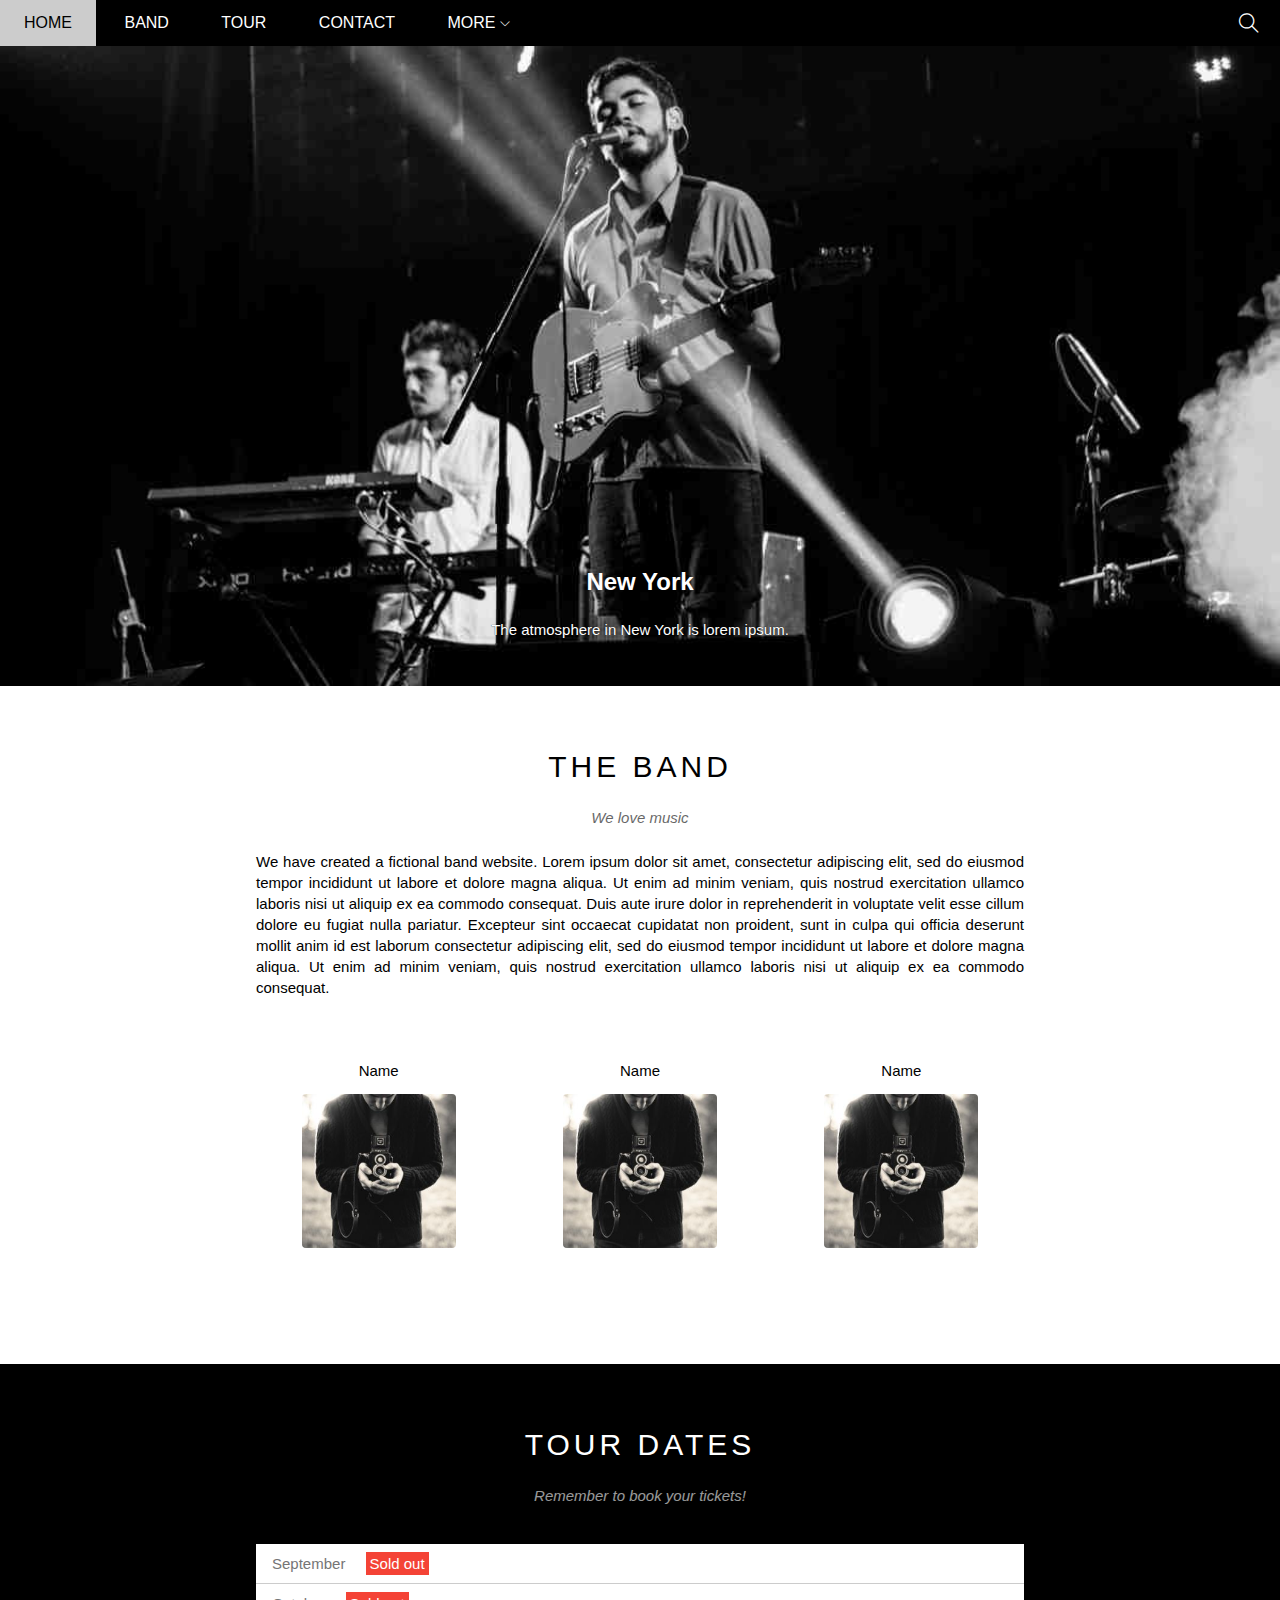
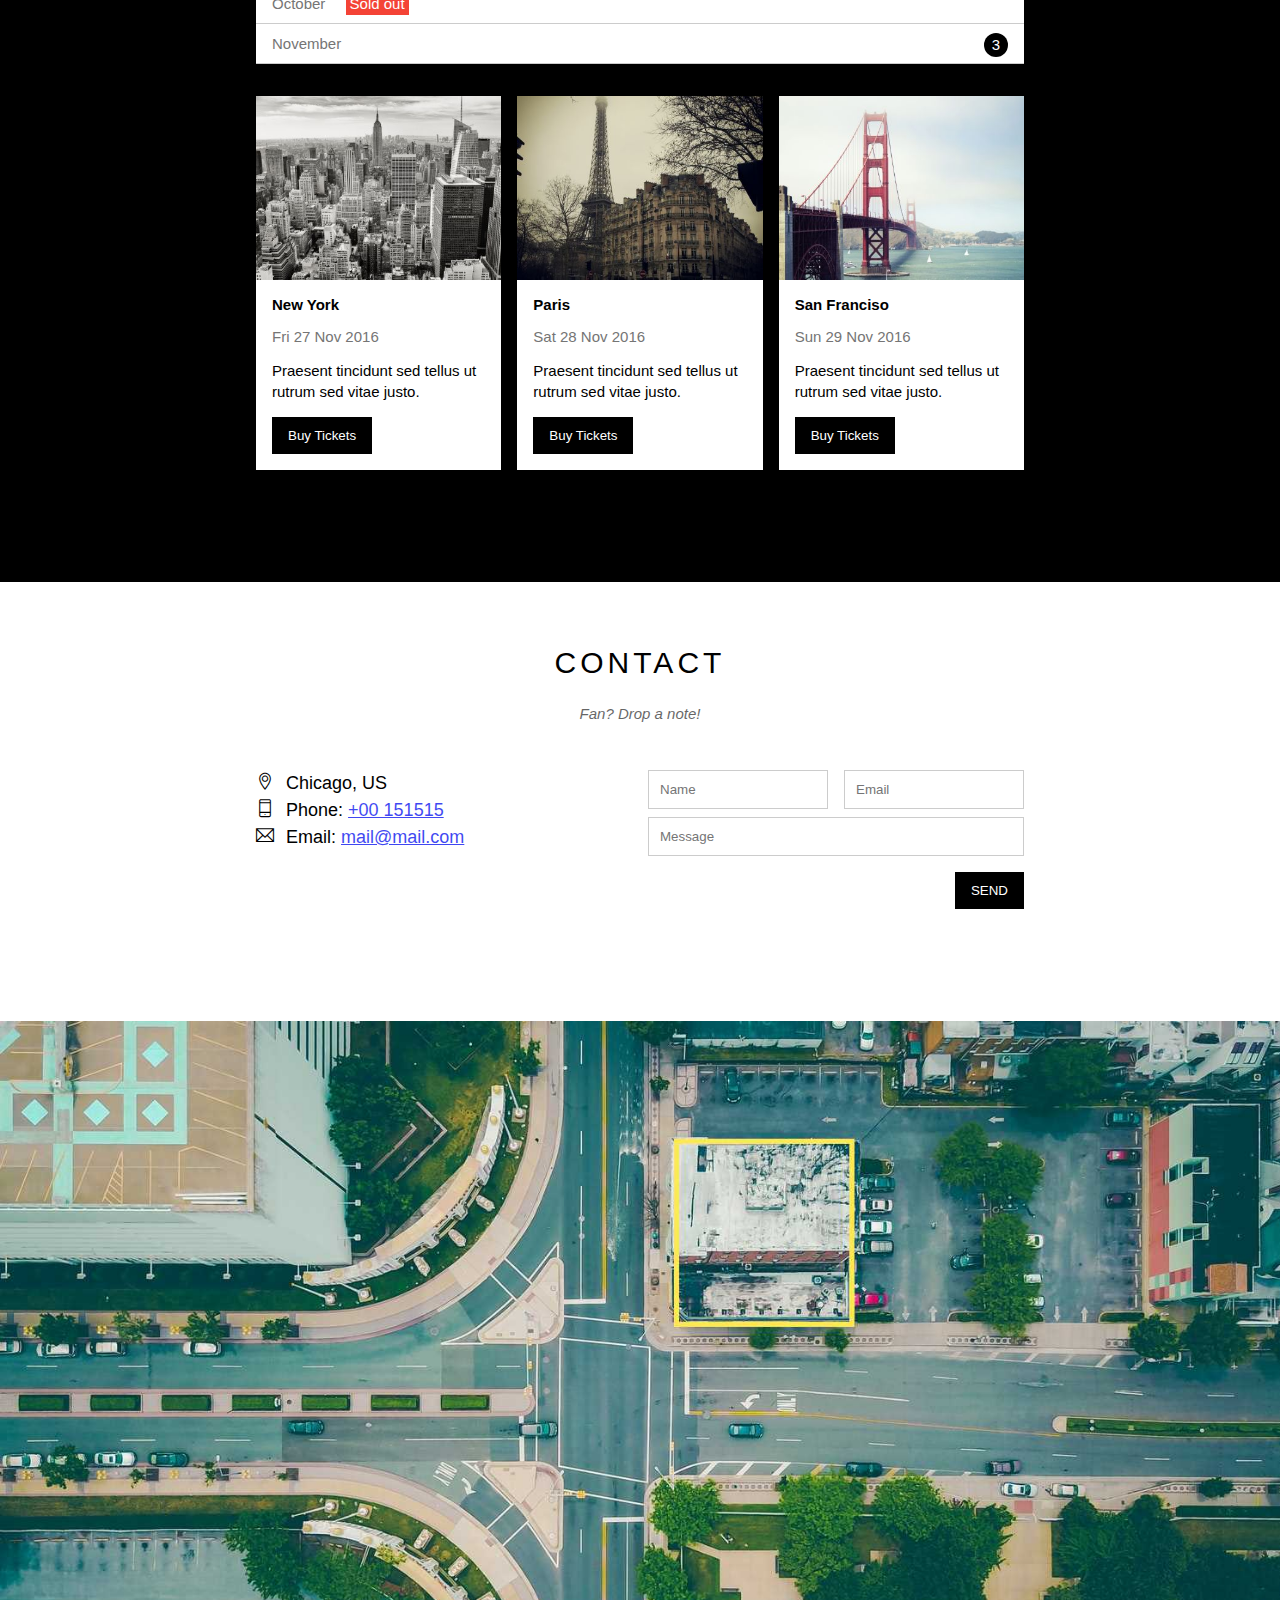
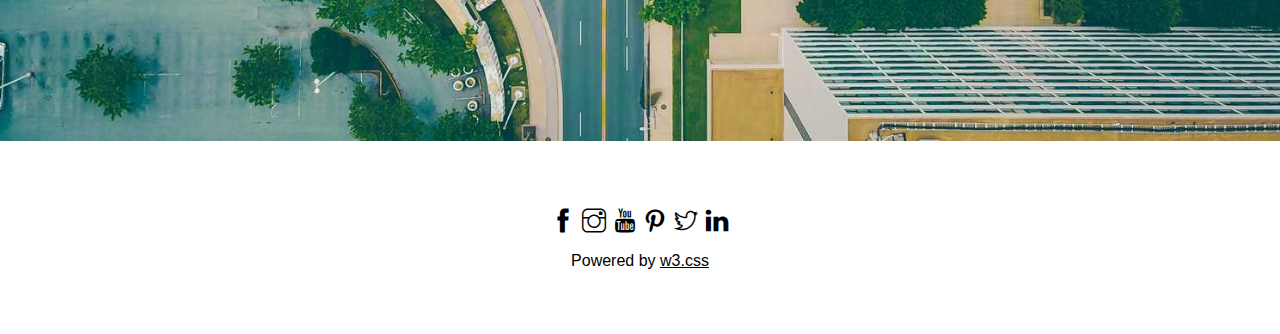
<file: band.html>
<!DOCTYPE html>
<html lang="en">
    <head>
        <meta charset="utf-8">
        <title>The band</title>
        <meta name="viewport" content="width=device-width, initial-scale=1.0">
        <link rel="icon" href="https://fullstack.edu.vn/assets/favicon/apple-icon-60x60.png" type="image/gif" sizes="16x16">
        <link rel="stylesheet" href="./assets/font/themify-icons/themify-icons.css">
        <link rel="stylesheet" href="./assets/css/style.css">
        <link rel="stylesheet" href="./assets/css/responsive.css">
    </head>
    <body>
        <div id="main">
            <div id="header">
                <!--Begin nav-->
                <ul id="nav">
                    <li><a href="#">Home</a></li>
                    <li><a href="#band">Band</a></li>
                    <li><a href="#tour">Tour</a></li>
                    <li><a href="#contact">Contact</a></li>
                    <li><a href="#">
                        More
                        <i class="tnav ti-angle-down"></i>
                    </a>
                        <ul class="subnav">
                            <li><a href="#">Merchandise</a></li>
                            <li><a href="#">Extras</a></li>
                            <li><a href="#">Media</a></li>
                        </ul>
                    </li>
                </ul>
                <!--End nav-->
                <!--Search button-->
                <div class="search-btn">
                    <i class="search-icon ti-search"></i>
                </div>
                <!--Mobile menu button-->
                <div id="mobile-menu" class="mobile-menu-btn">
                    <i class="menu-icon ti-menu"></i>
                </div>
            </div>

            <div id="slider">
                <div class="text-content">
                    <h2 class="text-heading">New York</h2>
                    <div class="text-description">The atmosphere in New York is lorem ipsum.</div>
                </div>
            </div>

            <div id="content">
                <!--About section-->
                <div id="band" class="content-section">
                    <h2 class="section-heading">THE BAND</h2>
                    <p class="section-sub-heading">We love music</p2>
                    <p class="about-text">We have created a fictional band website. Lorem ipsum dolor sit amet, consectetur adipiscing elit, sed do eiusmod tempor incididunt ut labore et dolore magna aliqua. Ut enim ad minim veniam, quis nostrud exercitation ullamco laboris nisi ut aliquip ex ea commodo consequat. Duis aute irure dolor in reprehenderit in voluptate velit esse cillum dolore eu fugiat nulla pariatur. Excepteur sint occaecat cupidatat non proident, sunt in culpa qui officia deserunt mollit anim id est laborum consectetur adipiscing elit, sed do eiusmod tempor incididunt ut labore et dolore magna aliqua. Ut enim ad minim veniam, quis nostrud exercitation ullamco laboris nisi ut aliquip ex ea commodo consequat.</p>
                    <div class="row member-list">
                        <div class="col col-third s-col-full mt-32 text-center">
                            <p class="member-name">Name</p>
                            <img src="./assets/img/p1/bandmember.jpg" alt="Name" class="member-img">
                        </div>
                        <div class="col col-third s-col-full mt-32 text-center">
                            <p class="member-name">Name</p>
                            <img src="./assets/img/p1/bandmember.jpg" alt="Name" class="member-img">
                        </div>
                        <div class="col col-third s-col-full mt-32 text-center">
                            <p class="member-name">Name</p>
                            <img src="./assets/img/p1/bandmember.jpg" alt="Name" class="member-img">
                        </div>
                        <div class="clear"></div>
                    </div>
                </div>
                <!--Tour section-->
                <div id="tour" class="tour-section">
                    <div class="content-section">
                        <h2 class="section-heading text-white">TOUR DATES</h2>
                        <p class="section-sub-heading text-white">Remember to book your tickets!</p2>
                        
                        <!--Tickets-->
                        <ul class="ticket-list">
                            <li>September <span class="sold-out">Sold out</span></li>
                            <li>October <span class="sold-out">Sold out</li>
                            <li>November <span class="quantity">3</span></li>
                        </ul>
                        
                        <!--Places-->
                        <div class=" row places-list">
                            <div class="mt-16 col col-third s-col-full">
                                <img src="./assets/img/p1/newyork.jpg" alt="New york" class="place-img">
                                <div class="place-body">
                                    <h3 class="place-heading">New York</h3>
                                    <p class="place-time">Fri 27 Nov 2016</p>
                                    <p class="place-desc">Praesent tincidunt sed tellus ut rutrum sed vitae justo.</p>
                                    <button class="btn s-full-width js-buy-ticket">Buy Tickets</button>
                                </div>
                            </div>
                            <div class="mt-16 col col-third s-col-full">
                                <img src="./assets/img/p1/paris.jpg" alt="Paris" class="place-img">
                                <div class="place-body">
                                    <h3 class="place-heading">Paris</h3>
                                    <p class="place-time">Sat 28 Nov 2016</p>
                                    <p class="place-desc">Praesent tincidunt sed tellus ut rutrum sed vitae justo.</p>
                                    <button class="btn s-full-width js-buy-ticket">Buy Tickets</button>
                                </div>
                            </div>
                            <div class="mt-16 col col-third s-col-full">
                                <img src="./assets/img/p1/sanfran.jpg" alt="San Franciso" class="place-img">
                                <div class="place-body">
                                    <h3 class="place-heading">San Franciso</h3>
                                    <p class="place-time">Sun 29 Nov 2016</p>
                                    <p class="place-desc">Praesent tincidunt sed tellus ut rutrum sed vitae justo.</p>
                                    <button class="btn s-full-width js-buy-ticket">Buy Tickets</button>
                                </div>
                            </div>
                            <div class="clear"></div>
                        </div>
                    </div>
                </div>
                <!-- Begin: Contact section-->
                <div id="contact" class="content-section">
                    <h2 class="section-heading">CONTACT</h2>
                    <p class="section-sub-heading">Fan? Drop a note!</p2>

                    <div class="row contact-content">
                        <div class="col col-half s-col-full contact-info">
                            <p><i class="ti-location-pin"></i>Chicago, US</p>
                            <p><i class="ti-mobile"></i>Phone: <a href="tel:+00 151515">+00 151515</a> </p>
                            <p><i class="ti-email"></i>Email: <a href="mailto:mail@mail.com">mail@mail.com</a></p>
                        </div>
                        <div class="col col-half s-col-full contact-form">
                            <form action="">
                                <div class="row ">
                                    <div class="col col-half s-col-full">
                                        <input type="text" name="" required placeholder="Name" id="contact-name" class="form-control">
                                    </div>
                                    <div class="col col-half s-col-full s-mt-8">
                                        <input type="email" name="" require placeholder="Email" id="contact-email" class="form-control">
                                    </div>
                                </div>
                                <div class="row mt-8">
                                    <div class="col col-full">
                                        <input type="text" name="" require placeholder="Message" id="contact-message" class="form-control">
                                    </div>
                                </div>
                                <input class="contact-submit-btn btn mt-16 pull-right  s-full-width" type="submit" value="SEND">
                            </form>
                        </div>
                    </div>
                </div>
                <!-- End: Contact section-->
                <div class="map-section">
                    <img src="./assets/img/p1/map.jpg" class="map-sec" alt="Map">
                </div>
            </div>

            <div id="footer">
                <div class="socials-list">
                    <a href=""><i class="ti-facebook"></i></a>
                    <a href=""><i class="ti-instagram"></i></a>
                    <a href=""><i class="ti-youtube"></i></a>
                    <a href=""><i class="ti-pinterest"></i></a>
                    <a href=""><i class="ti-twitter"></i></a>
                    <a href=""><i class="ti-linkedin"></i></a>
                </div>
                <p class="copyright">Powered by <a href="">w3.css</a></p>
            </div>
        </div>

        
        <div class="modal js-modal">
            <div class="modal-container js-modal-container">
                <div class="modal-close js-modal-close">
                    <i class="ti-close"></i>
                </div>

                <header class="modal-header">
                    <i class="model-heading-icon ti-bag"></i>
                    Tickets
                </header>

                <div class="modal-body">
                    <label for="ticket-quantity" class="modal-label">
                        <i class="ti-shopping-cart"></i>
                        Tickets, $15 per person
                    </label>
                    <input id="ticket-quantity" type="text" class="modal-input" placeholder="How many?">

                    <label for="ticket-email" class="modal-label">
                        <i class="ti-user"></i>
                        Send to
                    </label>
                    <input id="ticket-email" type="text" class="modal-input" placeholder="How many?">

                    <button id="buy-tickets">
                        Pay <i class="ti-check"></i>
                    </button>
                </div>

                <footer class="modal-footer">
                    <p class="modal-help">Need <a href="">help?</a></p>
                </footer>
            </div>
        </div>

        <script>
            var header = document.getElementById('header')
            var mobileMenu = document.getElementById('mobile-menu')
            var headerHeight = header.clientHeight;

            //Đóng/ mở Mobile Menu
            mobileMenu.onclick = function() { 
                var isClose = header.clientHeight === headerHeight;
                if(isClose) {
                    header.style.height = "auto";
                }
                else header.style.height = null;
            }

            //Tự động đóng khi chọn menu
            var menuItems = document.querySelectorAll('#nav li a[href*="#"]')
            for(var i = 0; i < menuItems.length; i++){
                var menuItem = menuItems[i];

                menuItem.onclick = function(event){
                    var isParentMenu = this.nextElementSibling && this.nextElementSibling.classList.contains('subnav');
                    if(isParentMenu){
                        event.preventDefault();
                    } else{
                        header.style.height = null;
                    }
                }
            }
        </script>

        <script>
            const buyBtns = document.querySelectorAll('.js-buy-ticket')
            const modal = document.querySelector('.js-modal')
            const modalContainer = document.querySelector('.js-modal-container')
            const modalClose = document.querySelector('.js-modal-close')

            //Hàm hiển thi modal mua vé (thêm class open vào modal)
            function showBuyTickets(){
                modal.classList.add('open')
            }

            //Hàm ẩn modal mua vé (gỡ bỏ class open khỏi modal)
            function hideBuyTickets(){
                modal.classList.remove('open')
            }

            //Lặp qua từng thẻ button và lắng nghe hành vi click
            for(const buyBtn of buyBtns){
                buyBtn.addEventListener('click',showBuyTickets)
            }

            //Nghe hành vi click vào button close
            modalClose.addEventListener('click',hideBuyTickets)
            modal.addEventListener('click',hideBuyTickets)
            modalContainer.addEventListener('click', function (event){
                event.stopPropagation()
            })
        </script>
    </body>
</html>
</file>
<file: assets/font/themify-icons/themify-icons.css>
@font-face {
	font-family: 'themify';
	src:url('fonts/themify.eot?-fvbane');
	src:url('fonts/themify.eot?#iefix-fvbane') format('embedded-opentype'),
		url('fonts/themify.woff?-fvbane') format('woff'),
		url('fonts/themify.ttf?-fvbane') format('truetype'),
		url('fonts/themify.svg?-fvbane#themify') format('svg');
	font-weight: normal;
	font-style: normal;
}

[class^="ti-"], [class*=" ti-"] {
	font-family: 'themify';
	speak: none;
	font-style: normal;
	font-weight: normal;
	font-variant: normal;
	text-transform: none;
	line-height: 1;

	/* Better Font Rendering =========== */
	-webkit-font-smoothing: antialiased;
	-moz-osx-font-smoothing: grayscale;
}

.ti-wand:before {
	content: "\e600";
}
.ti-volume:before {
	content: "\e601";
}
.ti-user:before {
	content: "\e602";
}
.ti-unlock:before {
	content: "\e603";
}
.ti-unlink:before {
	content: "\e604";
}
.ti-trash:before {
	content: "\e605";
}
.ti-thought:before {
	content: "\e606";
}
.ti-target:before {
	content: "\e607";
}
.ti-tag:before {
	content: "\e608";
}
.ti-tablet:before {
	content: "\e609";
}
.ti-star:before {
	content: "\e60a";
}
.ti-spray:before {
	content: "\e60b";
}
.ti-signal:before {
	content: "\e60c";
}
.ti-shopping-cart:before {
	content: "\e60d";
}
.ti-shopping-cart-full:before {
	content: "\e60e";
}
.ti-settings:before {
	content: "\e60f";
}
.ti-search:before {
	content: "\e610";
}
.ti-zoom-in:before {
	content: "\e611";
}
.ti-zoom-out:before {
	content: "\e612";
}
.ti-cut:before {
	content: "\e613";
}
.ti-ruler:before {
	content: "\e614";
}
.ti-ruler-pencil:before {
	content: "\e615";
}
.ti-ruler-alt:before {
	content: "\e616";
}
.ti-bookmark:before {
	content: "\e617";
}
.ti-bookmark-alt:before {
	content: "\e618";
}
.ti-reload:before {
	content: "\e619";
}
.ti-plus:before {
	content: "\e61a";
}
.ti-pin:before {
	content: "\e61b";
}
.ti-pencil:before {
	content: "\e61c";
}
.ti-pencil-alt:before {
	content: "\e61d";
}
.ti-paint-roller:before {
	content: "\e61e";
}
.ti-paint-bucket:before {
	content: "\e61f";
}
.ti-na:before {
	content: "\e620";
}
.ti-mobile:before {
	content: "\e621";
}
.ti-minus:before {
	content: "\e622";
}
.ti-medall:before {
	content: "\e623";
}
.ti-medall-alt:before {
	content: "\e624";
}
.ti-marker:before {
	content: "\e625";
}
.ti-marker-alt:before {
	content: "\e626";
}
.ti-arrow-up:before {
	content: "\e627";
}
.ti-arrow-right:before {
	content: "\e628";
}
.ti-arrow-left:before {
	content: "\e629";
}
.ti-arrow-down:before {
	content: "\e62a";
}
.ti-lock:before {
	content: "\e62b";
}
.ti-location-arrow:before {
	content: "\e62c";
}
.ti-link:before {
	content: "\e62d";
}
.ti-layout:before {
	content: "\e62e";
}
.ti-layers:before {
	content: "\e62f";
}
.ti-layers-alt:before {
	content: "\e630";
}
.ti-key:before {
	content: "\e631";
}
.ti-import:before {
	content: "\e632";
}
.ti-image:before {
	content: "\e633";
}
.ti-heart:before {
	content: "\e634";
}
.ti-heart-broken:before {
	content: "\e635";
}
.ti-hand-stop:before {
	content: "\e636";
}
.ti-hand-open:before {
	content: "\e637";
}
.ti-hand-drag:before {
	content: "\e638";
}
.ti-folder:before {
	content: "\e639";
}
.ti-flag:before {
	content: "\e63a";
}
.ti-flag-alt:before {
	content: "\e63b";
}
.ti-flag-alt-2:before {
	content: "\e63c";
}
.ti-eye:before {
	content: "\e63d";
}
.ti-export:before {
	content: "\e63e";
}
.ti-exchange-vertical:before {
	content: "\e63f";
}
.ti-desktop:before {
	content: "\e640";
}
.ti-cup:before {
	content: "\e641";
}
.ti-crown:before {
	content: "\e642";
}
.ti-comments:before {
	content: "\e643";
}
.ti-comment:before {
	content: "\e644";
}
.ti-comment-alt:before {
	content: "\e645";
}
.ti-close:before {
	content: "\e646";
}
.ti-clip:before {
	content: "\e647";
}
.ti-angle-up:before {
	content: "\e648";
}
.ti-angle-right:before {
	content: "\e649";
}
.ti-angle-left:before {
	content: "\e64a";
}
.ti-angle-down:before {
	content: "\e64b";
}
.ti-check:before {
	content: "\e64c";
}
.ti-check-box:before {
	content: "\e64d";
}
.ti-camera:before {
	content: "\e64e";
}
.ti-announcement:before {
	content: "\e64f";
}
.ti-brush:before {
	content: "\e650";
}
.ti-briefcase:before {
	content: "\e651";
}
.ti-bolt:before {
	content: "\e652";
}
.ti-bolt-alt:before {
	content: "\e653";
}
.ti-blackboard:before {
	content: "\e654";
}
.ti-bag:before {
	content: "\e655";
}
.ti-move:before {
	content: "\e656";
}
.ti-arrows-vertical:before {
	content: "\e657";
}
.ti-arrows-horizontal:before {
	content: "\e658";
}
.ti-fullscreen:before {
	content: "\e659";
}
.ti-arrow-top-right:before {
	content: "\e65a";
}
.ti-arrow-top-left:before {
	content: "\e65b";
}
.ti-arrow-circle-up:before {
	content: "\e65c";
}
.ti-arrow-circle-right:before {
	content: "\e65d";
}
.ti-arrow-circle-left:before {
	content: "\e65e";
}
.ti-arrow-circle-down:before {
	content: "\e65f";
}
.ti-angle-double-up:before {
	content: "\e660";
}
.ti-angle-double-right:before {
	content: "\e661";
}
.ti-angle-double-left:before {
	content: "\e662";
}
.ti-angle-double-down:before {
	content: "\e663";
}
.ti-zip:before {
	content: "\e664";
}
.ti-world:before {
	content: "\e665";
}
.ti-wheelchair:before {
	content: "\e666";
}
.ti-view-list:before {
	content: "\e667";
}
.ti-view-list-alt:before {
	content: "\e668";
}
.ti-view-grid:before {
	content: "\e669";
}
.ti-uppercase:before {
	content: "\e66a";
}
.ti-upload:before {
	content: "\e66b";
}
.ti-underline:before {
	content: "\e66c";
}
.ti-truck:before {
	content: "\e66d";
}
.ti-timer:before {
	content: "\e66e";
}
.ti-ticket:before {
	content: "\e66f";
}
.ti-thumb-up:before {
	content: "\e670";
}
.ti-thumb-down:before {
	content: "\e671";
}
.ti-text:before {
	content: "\e672";
}
.ti-stats-up:before {
	content: "\e673";
}
.ti-stats-down:before {
	content: "\e674";
}
.ti-split-v:before {
	content: "\e675";
}
.ti-split-h:before {
	content: "\e676";
}
.ti-smallcap:before {
	content: "\e677";
}
.ti-shine:before {
	content: "\e678";
}
.ti-shift-right:before {
	content: "\e679";
}
.ti-shift-left:before {
	content: "\e67a";
}
.ti-shield:before {
	content: "\e67b";
}
.ti-notepad:before {
	content: "\e67c";
}
.ti-server:before {
	content: "\e67d";
}
.ti-quote-right:before {
	content: "\e67e";
}
.ti-quote-left:before {
	content: "\e67f";
}
.ti-pulse:before {
	content: "\e680";
}
.ti-printer:before {
	content: "\e681";
}
.ti-power-off:before {
	content: "\e682";
}
.ti-plug:before {
	content: "\e683";
}
.ti-pie-chart:before {
	content: "\e684";
}
.ti-paragraph:before {
	content: "\e685";
}
.ti-panel:before {
	content: "\e686";
}
.ti-package:before {
	content: "\e687";
}
.ti-music:before {
	content: "\e688";
}
.ti-music-alt:before {
	content: "\e689";
}
.ti-mouse:before {
	content: "\e68a";
}
.ti-mouse-alt:before {
	content: "\e68b";
}
.ti-money:before {
	content: "\e68c";
}
.ti-microphone:before {
	content: "\e68d";
}
.ti-menu:before {
	content: "\e68e";
}
.ti-menu-alt:before {
	content: "\e68f";
}
.ti-map:before {
	content: "\e690";
}
.ti-map-alt:before {
	content: "\e691";
}
.ti-loop:before {
	content: "\e692";
}
.ti-location-pin:before {
	content: "\e693";
}
.ti-list:before {
	content: "\e694";
}
.ti-light-bulb:before {
	content: "\e695";
}
.ti-Italic:before {
	content: "\e696";
}
.ti-info:before {
	content: "\e697";
}
.ti-infinite:before {
	content: "\e698";
}
.ti-id-badge:before {
	content: "\e699";
}
.ti-hummer:before {
	content: "\e69a";
}
.ti-home:before {
	content: "\e69b";
}
.ti-help:before {
	content: "\e69c";
}
.ti-headphone:before {
	content: "\e69d";
}
.ti-harddrives:before {
	content: "\e69e";
}
.ti-harddrive:before {
	content: "\e69f";
}
.ti-gift:before {
	content: "\e6a0";
}
.ti-game:before {
	content: "\e6a1";
}
.ti-filter:before {
	content: "\e6a2";
}
.ti-files:before {
	content: "\e6a3";
}
.ti-file:before {
	content: "\e6a4";
}
.ti-eraser:before {
	content: "\e6a5";
}
.ti-envelope:before {
	content: "\e6a6";
}
.ti-download:before {
	content: "\e6a7";
}
.ti-direction:before {
	content: "\e6a8";
}
.ti-direction-alt:before {
	content: "\e6a9";
}
.ti-dashboard:before {
	content: "\e6aa";
}
.ti-control-stop:before {
	content: "\e6ab";
}
.ti-control-shuffle:before {
	content: "\e6ac";
}
.ti-control-play:before {
	content: "\e6ad";
}
.ti-control-pause:before {
	content: "\e6ae";
}
.ti-control-forward:before {
	content: "\e6af";
}
.ti-control-backward:before {
	content: "\e6b0";
}
.ti-cloud:before {
	content: "\e6b1";
}
.ti-cloud-up:before {
	content: "\e6b2";
}
.ti-cloud-down:before {
	content: "\e6b3";
}
.ti-clipboard:before {
	content: "\e6b4";
}
.ti-car:before {
	content: "\e6b5";
}
.ti-calendar:before {
	content: "\e6b6";
}
.ti-book:before {
	content: "\e6b7";
}
.ti-bell:before {
	content: "\e6b8";
}
.ti-basketball:before {
	content: "\e6b9";
}
.ti-bar-chart:before {
	content: "\e6ba";
}
.ti-bar-chart-alt:before {
	content: "\e6bb";
}
.ti-back-right:before {
	content: "\e6bc";
}
.ti-back-left:before {
	content: "\e6bd";
}
.ti-arrows-corner:before {
	content: "\e6be";
}
.ti-archive:before {
	content: "\e6bf";
}
.ti-anchor:before {
	content: "\e6c0";
}
.ti-align-right:before {
	content: "\e6c1";
}
.ti-align-left:before {
	content: "\e6c2";
}
.ti-align-justify:before {
	content: "\e6c3";
}
.ti-align-center:before {
	content: "\e6c4";
}
.ti-alert:before {
	content: "\e6c5";
}
.ti-alarm-clock:before {
	content: "\e6c6";
}
.ti-agenda:before {
	content: "\e6c7";
}
.ti-write:before {
	content: "\e6c8";
}
.ti-window:before {
	content: "\e6c9";
}
.ti-widgetized:before {
	content: "\e6ca";
}
.ti-widget:before {
	content: "\e6cb";
}
.ti-widget-alt:before {
	content: "\e6cc";
}
.ti-wallet:before {
	content: "\e6cd";
}
.ti-video-clapper:before {
	content: "\e6ce";
}
.ti-video-camera:before {
	content: "\e6cf";
}
.ti-vector:before {
	content: "\e6d0";
}
.ti-themify-logo:before {
	content: "\e6d1";
}
.ti-themify-favicon:before {
	content: "\e6d2";
}
.ti-themify-favicon-alt:before {
	content: "\e6d3";
}
.ti-support:before {
	content: "\e6d4";
}
.ti-stamp:before {
	content: "\e6d5";
}
.ti-split-v-alt:before {
	content: "\e6d6";
}
.ti-slice:before {
	content: "\e6d7";
}
.ti-shortcode:before {
	content: "\e6d8";
}
.ti-shift-right-alt:before {
	content: "\e6d9";
}
.ti-shift-left-alt:before {
	content: "\e6da";
}
.ti-ruler-alt-2:before {
	content: "\e6db";
}
.ti-receipt:before {
	content: "\e6dc";
}
.ti-pin2:before {
	content: "\e6dd";
}
.ti-pin-alt:before {
	content: "\e6de";
}
.ti-pencil-alt2:before {
	content: "\e6df";
}
.ti-palette:before {
	content: "\e6e0";
}
.ti-more:before {
	content: "\e6e1";
}
.ti-more-alt:before {
	content: "\e6e2";
}
.ti-microphone-alt:before {
	content: "\e6e3";
}
.ti-magnet:before {
	content: "\e6e4";
}
.ti-line-double:before {
	content: "\e6e5";
}
.ti-line-dotted:before {
	content: "\e6e6";
}
.ti-line-dashed:before {
	content: "\e6e7";
}
.ti-layout-width-full:before {
	content: "\e6e8";
}
.ti-layout-width-default:before {
	content: "\e6e9";
}
.ti-layout-width-default-alt:before {
	content: "\e6ea";
}
.ti-layout-tab:before {
	content: "\e6eb";
}
.ti-layout-tab-window:before {
	content: "\e6ec";
}
.ti-layout-tab-v:before {
	content: "\e6ed";
}
.ti-layout-tab-min:before {
	content: "\e6ee";
}
.ti-layout-slider:before {
	content: "\e6ef";
}
.ti-layout-slider-alt:before {
	content: "\e6f0";
}
.ti-layout-sidebar-right:before {
	content: "\e6f1";
}
.ti-layout-sidebar-none:before {
	content: "\e6f2";
}
.ti-layout-sidebar-left:before {
	content: "\e6f3";
}
.ti-layout-placeholder:before {
	content: "\e6f4";
}
.ti-layout-menu:before {
	content: "\e6f5";
}
.ti-layout-menu-v:before {
	content: "\e6f6";
}
.ti-layout-menu-separated:before {
	content: "\e6f7";
}
.ti-layout-menu-full:before {
	content: "\e6f8";
}
.ti-layout-media-right-alt:before {
	content: "\e6f9";
}
.ti-layout-media-right:before {
	content: "\e6fa";
}
.ti-layout-media-overlay:before {
	content: "\e6fb";
}
.ti-layout-media-overlay-alt:before {
	content: "\e6fc";
}
.ti-layout-media-overlay-alt-2:before {
	content: "\e6fd";
}
.ti-layout-media-left-alt:before {
	content: "\e6fe";
}
.ti-layout-media-left:before {
	content: "\e6ff";
}
.ti-layout-media-center-alt:before {
	content: "\e700";
}
.ti-layout-media-center:before {
	content: "\e701";
}
.ti-layout-list-thumb:before {
	content: "\e702";
}
.ti-layout-list-thumb-alt:before {
	content: "\e703";
}
.ti-layout-list-post:before {
	content: "\e704";
}
.ti-layout-list-large-image:before {
	content: "\e705";
}
.ti-layout-line-solid:before {
	content: "\e706";
}
.ti-layout-grid4:before {
	content: "\e707";
}
.ti-layout-grid3:before {
	content: "\e708";
}
.ti-layout-grid2:before {
	content: "\e709";
}
.ti-layout-grid2-thumb:before {
	content: "\e70a";
}
.ti-layout-cta-right:before {
	content: "\e70b";
}
.ti-layout-cta-left:before {
	content: "\e70c";
}
.ti-layout-cta-center:before {
	content: "\e70d";
}
.ti-layout-cta-btn-right:before {
	content: "\e70e";
}
.ti-layout-cta-btn-left:before {
	content: "\e70f";
}
.ti-layout-column4:before {
	content: "\e710";
}
.ti-layout-column3:before {
	content: "\e711";
}
.ti-layout-column2:before {
	content: "\e712";
}
.ti-layout-accordion-separated:before {
	content: "\e713";
}
.ti-layout-accordion-merged:before {
	content: "\e714";
}
.ti-layout-accordion-list:before {
	content: "\e715";
}
.ti-ink-pen:before {
	content: "\e716";
}
.ti-info-alt:before {
	content: "\e717";
}
.ti-help-alt:before {
	content: "\e718";
}
.ti-headphone-alt:before {
	content: "\e719";
}
.ti-hand-point-up:before {
	content: "\e71a";
}
.ti-hand-point-right:before {
	content: "\e71b";
}
.ti-hand-point-left:before {
	content: "\e71c";
}
.ti-hand-point-down:before {
	content: "\e71d";
}
.ti-gallery:before {
	content: "\e71e";
}
.ti-face-smile:before {
	content: "\e71f";
}
.ti-face-sad:before {
	content: "\e720";
}
.ti-credit-card:before {
	content: "\e721";
}
.ti-control-skip-forward:before {
	content: "\e722";
}
.ti-control-skip-backward:before {
	content: "\e723";
}
.ti-control-record:before {
	content: "\e724";
}
.ti-control-eject:before {
	content: "\e725";
}
.ti-comments-smiley:before {
	content: "\e726";
}
.ti-brush-alt:before {
	content: "\e727";
}
.ti-youtube:before {
	content: "\e728";
}
.ti-vimeo:before {
	content: "\e729";
}
.ti-twitter:before {
	content: "\e72a";
}
.ti-time:before {
	content: "\e72b";
}
.ti-tumblr:before {
	content: "\e72c";
}
.ti-skype:before {
	content: "\e72d";
}
.ti-share:before {
	content: "\e72e";
}
.ti-share-alt:before {
	content: "\e72f";
}
.ti-rocket:before {
	content: "\e730";
}
.ti-pinterest:before {
	content: "\e731";
}
.ti-new-window:before {
	content: "\e732";
}
.ti-microsoft:before {
	content: "\e733";
}
.ti-list-ol:before {
	content: "\e734";
}
.ti-linkedin:before {
	content: "\e735";
}
.ti-layout-sidebar-2:before {
	content: "\e736";
}
.ti-layout-grid4-alt:before {
	content: "\e737";
}
.ti-layout-grid3-alt:before {
	content: "\e738";
}
.ti-layout-grid2-alt:before {
	content: "\e739";
}
.ti-layout-column4-alt:before {
	content: "\e73a";
}
.ti-layout-column3-alt:before {
	content: "\e73b";
}
.ti-layout-column2-alt:before {
	content: "\e73c";
}
.ti-instagram:before {
	content: "\e73d";
}
.ti-google:before {
	content: "\e73e";
}
.ti-github:before {
	content: "\e73f";
}
.ti-flickr:before {
	content: "\e740";
}
.ti-facebook:before {
	content: "\e741";
}
.ti-dropbox:before {
	content: "\e742";
}
.ti-dribbble:before {
	content: "\e743";
}
.ti-apple:before {
	content: "\e744";
}
.ti-android:before {
	content: "\e745";
}
.ti-save:before {
	content: "\e746";
}
.ti-save-alt:before {
	content: "\e747";
}
.ti-yahoo:before {
	content: "\e748";
}
.ti-wordpress:before {
	content: "\e749";
}
.ti-vimeo-alt:before {
	content: "\e74a";
}
.ti-twitter-alt:before {
	content: "\e74b";
}
.ti-tumblr-alt:before {
	content: "\e74c";
}
.ti-trello:before {
	content: "\e74d";
}
.ti-stack-overflow:before {
	content: "\e74e";
}
.ti-soundcloud:before {
	content: "\e74f";
}
.ti-sharethis:before {
	content: "\e750";
}
.ti-sharethis-alt:before {
	content: "\e751";
}
.ti-reddit:before {
	content: "\e752";
}
.ti-pinterest-alt:before {
	content: "\e753";
}
.ti-microsoft-alt:before {
	content: "\e754";
}
.ti-linux:before {
	content: "\e755";
}
.ti-jsfiddle:before {
	content: "\e756";
}
.ti-joomla:before {
	content: "\e757";
}
.ti-html5:before {
	content: "\e758";
}
.ti-flickr-alt:before {
	content: "\e759";
}
.ti-email:before {
	content: "\e75a";
}
.ti-drupal:before {
	content: "\e75b";
}
.ti-dropbox-alt:before {
	content: "\e75c";
}
.ti-css3:before {
	content: "\e75d";
}
.ti-rss:before {
	content: "\e75e";
}
.ti-rss-alt:before {
	content: "\e75f";
}
</file>
<file: assets/css/style.css>
/*resert css*/
*{
    padding: 0;
    margin: 0;
    box-sizing: border-box;
}

html {
    scroll-behavior: smooth;
    font-family: "Lato",sans-serif;
}
/*
1.  Vị trí
2.  Kích thước
3.  Màu sắc
4.  Kiểu dáng (kiểu chữ, hình tròn , hình vuông)

/* Common */
.clear{
    clear: both;
}

.text-white{
    color: #fff !important;
}

.row{
    margin-right: -8px;
    margin-left: -8px;
}

.row::after{
    content:"";
    display: block;
    clear:both;
}

.col{
    float: left;
    padding-right: 8px;
    padding-left: 8px;
}

.col-third{
    width: 33.33333%;
}

.col-half{
    width: 50%;
}

.col-full{
    width:100%;
}

.mt-8{
    margin-top: 8px !important;
}

.mt-16{
    margin-top: 16px !important;
}

.mt-32{
    margin-top: 32px !important;
}

.text-white{
    color: #fff !important;
}
.text-center{
    text-align: center !important;
}

.pull-right{
    float: right !important;
}

.btn{
    color: #fff;
    background-color: #000;
    text-decoration: none;
    padding: 11px 16px;
    display:inline-block;
    margin-top: 15px;
    border: none;
    text-align: center;
    appearance: none;
    -webkit-appearance: none;
}

.btn:hover{
    color: #000;
    background-color:#ccc;
    cursor: pointer;
}
/* Main */
#main{
    overflow: hidden;
}

#header{
    position: fixed;
    top: 0;
    left: 0;
    right: 0;
    height: 46px;
    background-color: #000;
    z-index: 1;
}

#nav{
    display:inline-block;
}

#nav li{
    display: inline-block;
    position: relative;
}

#nav li:hover .subnav{
    display: block;
}

#nav .subnav{
    display: none;
    min-width: 160px;
    top: 100%;
    left: 0;
    position: absolute;
    background-color: #fff;
    box-shadow: 0 0 10px rgba(0,0,0.3);
}

#nav .tnav{
    font-size: 10px;
}

#nav .subnav a{
    color: #000;
    padding: 0px 12px;
    line-height: 38px;
}

#nav > li:first-child{
    display: inline-block;
}
#nav > li > a{
    color:#fff;
}

#nav li a{
    text-decoration: none;
    line-height:46px;
    padding: 0px 24px;
    display: block;
}

#nav > li:hover > a,
#nav .subnav li:hover a{
    color: #000;
    background-color: #ccc;
}

#nav .subnav li{
    width: 100%;
}


#nav > li > a{
    color: #fff;
    text-transform: uppercase;
}

#header .mobile-menu-btn{
    position: absolute;
    top: 0;
    right:0;
    display: none;
}
#header .mobile-menu-btn,
#header .search-btn{
    float: right;
    padding: 0 21px;
}

#header .search-btn:hover{
    background-color: #f44336;
    cursor: pointer;
}


#header .mobile-menu-btn:hover{
    background-color:#ccc;
}

#header .mobile-menu-btn:hover .menu-icon{
    color: #000
}

#header .menu-icon,
#header .search-icon{
    color: #fff;
    font-size: 20px;
    line-height: 46px;
}
#slider{
    position: relative;
    margin-top: 46px;
    padding-top: 50%;
    background: url('../img/p1/chicago.jpg') top center/ cover no-repeat;
}

#slider .text-content{
    position: absolute;
    bottom: 48px;
    color:#fff;
    width:100%;
    text-align: center;
}

#slider .text-heading{
    font-weight: 500px;
    font-size: 24px;
}

#slider .text-description{
    margin-top: 25px;
    font-size: 15px;
    text-shadow: 0 0 1px #000;
}

#content{
}

#content .content-section{
    width: 800px;
    max-width: 100%;
    padding: 64px 0 112px;
    margin-right: auto;
    margin-left: auto;
    padding-right: 16px;
    padding-left: 16px;
}

#content .section-heading{
    font-size: 30px;
    font-weight: 500;
    text-align: center;
    letter-spacing: 4px;
}

#content .section-sub-heading{
    font-size: 15px;
    text-align: center;
    margin-top: 25px;
    font-style:italic;
    opacity: 0.6;
}

#content .about-text{
    margin-top: 25px;
    font-size: 15px;
    text-align: justify;
    line-height: 1.4;
}

#content .member-list{
    margin-top: 32px;
}

#content .member-name{
    font-size: 15px;
}

#content .member-img{
    width: 154px;
    margin-top:15px;
    border-radius: 4px;
}

/* Tour section */
.tour-section{
    background-color: #000;
}
.ticket-list{
    background-color: #fff;
    margin-top: 40px;
}

.ticket-list li{
    color: #757575;
    list-style-type: none;
    font-size: 15px;
    padding: 11px 16px;
    border-bottom: 1px solid #ccc;
}

.ticket-list .sold-out{
    background-color: #f44336;
    color: #fff;
    padding: 3px 4px;
    margin-left: 16px;
}

.ticket-list .quantity{
    float:right;
    width: 24px;
    height: 24px;
    background-color: #000;
    color: #fff;
    border-radius: 50%;
    text-align: center;
    line-height: 24px;
    margin-top: -2px;
}
/* Places*/
.places-list{
    margin-top: 16px;
}

.place-img{
    width: 100%;
    display: block;
}

.place-img:hover{
    opacity: 0.6;
}

.place-body{
    padding: 16px;
    background-color: #fff;
    font-size: 15px;
}

.place-heading{
    font-size: 15px;
    font-weight: 580;
}

.place-time{
    margin-top: 15px;    
    color:#757575;
}

.place-desc{
    margin-top: 15px;
    line-height: 1.4;
}

/*Contact from*/
.contact-content{
    margin-top: 48px;
}

.contact-info{
    font-size: 18px;
    line-height: 1.5;
}
.contact-info i[class*="ti-"]{
    width: 30px;
    display: inline-block;
}

.contact-form{
    font-size: 15px;
}

.contact-form .form-control{
    padding: 11px;
    border: 1px solid #ccc;
    width: 100%;
}

.contact-info a{
    color:#101aef;
    opacity: 0.8;
}

.contact-info a:hover{
    opacity: 1;
}
/*Map section */
.map-sec{
    width: 100%;
}

/* Footer section */
#footer{
    padding: 64px 16px;
    text-align: center;
}

#footer .socials-list{
    font-size: 24px;
}

#footer .socials-list a{
    color: rgba(0,0,0.6);
    text-decoration: none;
}

#footer .copyright a:hover,
#footer .socials-list a:hover{
    color: rgba(0,0,0.4);
}

#footer .copyright{
    margin-top: 15px;
    color: rgba(0,0,0.6);
}

#footer .copyright a{
    color: rgba(0,0,0.6);
}

/*Modal*/
.modal {
    position: fixed;
    top:0;
    right: 0;
    left: 0;
    bottom: 0;
    background-color:rgba( 0, 0, 0, 0.4);
    display: none;
    align-items: center;
    justify-content: center;
}

.modal.open{
    display: flex;
}

.modal-container{
    background-color: #fff;
    width: 900px;
    max-width: calc(100%-32px);
    min-height: 200px;
    position: relative;
    animation: modalFadeIn ease .5s;
}

.modal-header{
    background-color: #009688;
    height: 130px;
    display: flex;
    align-items: center;
    justify-content: center;
    font-size: 30px;
    color: #fff;
}

.model-heading-icon{
    margin-right: 16px;
}

.modal-close:hover{
    opacity: 1.0;
}

.modal-close{
    position: absolute;
    right: 0;
    top: 0;
    color: #fff;
    padding: 12px;
    cursor: pointer;
    opacity: 0.8;
}

.modal-body{
    padding: 16px;
}

.modal-label{
    display: block;
    font-size: 15px;
    margin-bottom: 12px;
}

.modal-input{
    border: 1px solid #ccc;
    width: 100%;
    padding: 10px;
    font-size: 15px;
    margin-bottom: 24px;
    border-radius: 4px;
}

#buy-tickets{
    background-color: #009688;
    border: none;
    color: #fff;
    width: 100%;
    font-size: 15px;
    text-transform: uppercase;
    padding: 18px;
    cursor: pointer;
}

#buy-tickets:hover{
    opacity: 0.9;
}

.modal-footer{
    padding: 16px;
    float: right;
}

.modal-footer a{
    color: #2196F3;
}

@keyframes modalFadeIn {
    from{
        opacity: 0;
        transform: translateY(-140px);
    }

    to{
        opacity: 1;
        transform: translateY(0);
    }
}
</file>
<file: assets/css/responsive.css>
@media (min-width: 64em) {
}

/*Tablet && mobile*/
@media (max-width: 63.9375em) {
    .btn{
        padding: 15px 16px;
    }

    #nav .subnav a{
        padding: 5px 12px;
    }

    .contact-form .form-control{
        padding: 15px;
        font-size: 16px;
    }

    .contact-info{
        line-height: 2;
    }

    .contact-submit-btn{
        font-size: 17px;
    }
    .socials-list{
        font-size: 48px;
    }

    #footer .socials-list a{
        margin: 0 8px;
    }

    #footer .copyright a{
        padding: 12px 0;
        display: inline-block;
    }
}

/*Tablet*/
@media (min-width: 46.25em) and (max-width: 63.9375em) {
}
/*Mobile*/
@media (max-width: 46.1875em) {
    .s-full-width,
    .s-col-full{
        width: 100%;
    }

    .s-mt-8{
        margin-top: 8px;
    }

    #header{
        overflow: hidden;
    }

    #header .mobile-menu-btn{
        display: block;
    }

    #header .search-btn{
        display: none;
    }  

    #nav{
        display: block;
    }

    #nav li{
        display: block;
    }

    #nav .subnav{
        background-color: #333;
        position: initial
    }

    #nav .subnav a{
        color: #fff;
        padding: 5px 41px;
    }

    #content .member-img{
        width: 60%;
    }

    .contact-form{
        margin-top: 32px;
    }
}
</file>
<file: assets/font/themify-icons/demo-files/demo.css>
body {
	font: normal 1em/1.5em Arial, Helvetica, sans-serif;
	max-width: 90%;
	margin: 30px auto 0;
}
h1, h3 {
	font-weight: normal;
}
h3 {
	font-size: 1.4;
	text-transform: uppercase;
	letter-spacing: 1px;
}

.icon-section {
	margin: 0 0 3em;
	clear: both;
	overflow: hidden;
}
.icon-container {
	width: 240px; 
	padding: .7em 0;
	float: left; 
	position: relative;
	text-align: left;
}
.icon-container [class^="ti-"], 
.icon-container [class*=" ti-"] {
	color: #000;
	position: absolute;
	margin-top: 3px;
	transition: .3s;
}
.icon-container:hover [class^="ti-"],
.icon-container:hover [class*=" ti-"] {
	font-size: 2.2em;
	margin-top: -5px;
}
.icon-container:hover .icon-name {
	color: #000;
}
.icon-name {
	color: #aaa;
	margin-left: 35px;
	font-size: .8em;
	transition: .3s;
}
.icon-container:hover .icon-name {
	margin-left: 45px;
}
</file>
<file: assets/font/themify-icons/ie7/ie7.css>
.ti-wand {
	*zoom: expression(this.runtimeStyle['zoom'] = '1', this.innerHTML = '&#xe600;');
}
.ti-volume {
	*zoom: expression(this.runtimeStyle['zoom'] = '1', this.innerHTML = '&#xe601;');
}
.ti-user {
	*zoom: expression(this.runtimeStyle['zoom'] = '1', this.innerHTML = '&#xe602;');
}
.ti-unlock {
	*zoom: expression(this.runtimeStyle['zoom'] = '1', this.innerHTML = '&#xe603;');
}
.ti-unlink {
	*zoom: expression(this.runtimeStyle['zoom'] = '1', this.innerHTML = '&#xe604;');
}
.ti-trash {
	*zoom: expression(this.runtimeStyle['zoom'] = '1', this.innerHTML = '&#xe605;');
}
.ti-thought {
	*zoom: expression(this.runtimeStyle['zoom'] = '1', this.innerHTML = '&#xe606;');
}
.ti-target {
	*zoom: expression(this.runtimeStyle['zoom'] = '1', this.innerHTML = '&#xe607;');
}
.ti-tag {
	*zoom: expression(this.runtimeStyle['zoom'] = '1', this.innerHTML = '&#xe608;');
}
.ti-tablet {
	*zoom: expression(this.runtimeStyle['zoom'] = '1', this.innerHTML = '&#xe609;');
}
.ti-star {
	*zoom: expression(this.runtimeStyle['zoom'] = '1', this.innerHTML = '&#xe60a;');
}
.ti-spray {
	*zoom: expression(this.runtimeStyle['zoom'] = '1', this.innerHTML = '&#xe60b;');
}
.ti-signal {
	*zoom: expression(this.runtimeStyle['zoom'] = '1', this.innerHTML = '&#xe60c;');
}
.ti-shopping-cart {
	*zoom: expression(this.runtimeStyle['zoom'] = '1', this.innerHTML = '&#xe60d;');
}
.ti-shopping-cart-full {
	*zoom: expression(this.runtimeStyle['zoom'] = '1', this.innerHTML = '&#xe60e;');
}
.ti-settings {
	*zoom: expression(this.runtimeStyle['zoom'] = '1', this.innerHTML = '&#xe60f;');
}
.ti-search {
	*zoom: expression(this.runtimeStyle['zoom'] = '1', this.innerHTML = '&#xe610;');
}
.ti-zoom-in {
	*zoom: expression(this.runtimeStyle['zoom'] = '1', this.innerHTML = '&#xe611;');
}
.ti-zoom-out {
	*zoom: expression(this.runtimeStyle['zoom'] = '1', this.innerHTML = '&#xe612;');
}
.ti-cut {
	*zoom: expression(this.runtimeStyle['zoom'] = '1', this.innerHTML = '&#xe613;');
}
.ti-ruler {
	*zoom: expression(this.runtimeStyle['zoom'] = '1', this.innerHTML = '&#xe614;');
}
.ti-ruler-pencil {
	*zoom: expression(this.runtimeStyle['zoom'] = '1', this.innerHTML = '&#xe615;');
}
.ti-ruler-alt {
	*zoom: expression(this.runtimeStyle['zoom'] = '1', this.innerHTML = '&#xe616;');
}
.ti-bookmark {
	*zoom: expression(this.runtimeStyle['zoom'] = '1', this.innerHTML = '&#xe617;');
}
.ti-bookmark-alt {
	*zoom: expression(this.runtimeStyle['zoom'] = '1', this.innerHTML = '&#xe618;');
}
.ti-reload {
	*zoom: expression(this.runtimeStyle['zoom'] = '1', this.innerHTML = '&#xe619;');
}
.ti-plus {
	*zoom: expression(this.runtimeStyle['zoom'] = '1', this.innerHTML = '&#xe61a;');
}
.ti-pin {
	*zoom: expression(this.runtimeStyle['zoom'] = '1', this.innerHTML = '&#xe61b;');
}
.ti-pencil {
	*zoom: expression(this.runtimeStyle['zoom'] = '1', this.innerHTML = '&#xe61c;');
}
.ti-pencil-alt {
	*zoom: expression(this.runtimeStyle['zoom'] = '1', this.innerHTML = '&#xe61d;');
}
.ti-paint-roller {
	*zoom: expression(this.runtimeStyle['zoom'] = '1', this.innerHTML = '&#xe61e;');
}
.ti-paint-bucket {
	*zoom: expression(this.runtimeStyle['zoom'] = '1', this.innerHTML = '&#xe61f;');
}
.ti-na {
	*zoom: expression(this.runtimeStyle['zoom'] = '1', this.innerHTML = '&#xe620;');
}
.ti-mobile {
	*zoom: expression(this.runtimeStyle['zoom'] = '1', this.innerHTML = '&#xe621;');
}
.ti-minus {
	*zoom: expression(this.runtimeStyle['zoom'] = '1', this.innerHTML = '&#xe622;');
}
.ti-medall {
	*zoom: expression(this.runtimeStyle['zoom'] = '1', this.innerHTML = '&#xe623;');
}
.ti-medall-alt {
	*zoom: expression(this.runtimeStyle['zoom'] = '1', this.innerHTML = '&#xe624;');
}
.ti-marker {
	*zoom: expression(this.runtimeStyle['zoom'] = '1', this.innerHTML = '&#xe625;');
}
.ti-marker-alt {
	*zoom: expression(this.runtimeStyle['zoom'] = '1', this.innerHTML = '&#xe626;');
}
.ti-arrow-up {
	*zoom: expression(this.runtimeStyle['zoom'] = '1', this.innerHTML = '&#xe627;');
}
.ti-arrow-right {
	*zoom: expression(this.runtimeStyle['zoom'] = '1', this.innerHTML = '&#xe628;');
}
.ti-arrow-left {
	*zoom: expression(this.runtimeStyle['zoom'] = '1', this.innerHTML = '&#xe629;');
}
.ti-arrow-down {
	*zoom: expression(this.runtimeStyle['zoom'] = '1', this.innerHTML = '&#xe62a;');
}
.ti-lock {
	*zoom: expression(this.runtimeStyle['zoom'] = '1', this.innerHTML = '&#xe62b;');
}
.ti-location-arrow {
	*zoom: expression(this.runtimeStyle['zoom'] = '1', this.innerHTML = '&#xe62c;');
}
.ti-link {
	*zoom: expression(this.runtimeStyle['zoom'] = '1', this.innerHTML = '&#xe62d;');
}
.ti-layout {
	*zoom: expression(this.runtimeStyle['zoom'] = '1', this.innerHTML = '&#xe62e;');
}
.ti-layers {
	*zoom: expression(this.runtimeStyle['zoom'] = '1', this.innerHTML = '&#xe62f;');
}
.ti-layers-alt {
	*zoom: expression(this.runtimeStyle['zoom'] = '1', this.innerHTML = '&#xe630;');
}
.ti-key {
	*zoom: expression(this.runtimeStyle['zoom'] = '1', this.innerHTML = '&#xe631;');
}
.ti-import {
	*zoom: expression(this.runtimeStyle['zoom'] = '1', this.innerHTML = '&#xe632;');
}
.ti-image {
	*zoom: expression(this.runtimeStyle['zoom'] = '1', this.innerHTML = '&#xe633;');
}
.ti-heart {
	*zoom: expression(this.runtimeStyle['zoom'] = '1', this.innerHTML = '&#xe634;');
}
.ti-heart-broken {
	*zoom: expression(this.runtimeStyle['zoom'] = '1', this.innerHTML = '&#xe635;');
}
.ti-hand-stop {
	*zoom: expression(this.runtimeStyle['zoom'] = '1', this.innerHTML = '&#xe636;');
}
.ti-hand-open {
	*zoom: expression(this.runtimeStyle['zoom'] = '1', this.innerHTML = '&#xe637;');
}
.ti-hand-drag {
	*zoom: expression(this.runtimeStyle['zoom'] = '1', this.innerHTML = '&#xe638;');
}
.ti-folder {
	*zoom: expression(this.runtimeStyle['zoom'] = '1', this.innerHTML = '&#xe639;');
}
.ti-flag {
	*zoom: expression(this.runtimeStyle['zoom'] = '1', this.innerHTML = '&#xe63a;');
}
.ti-flag-alt {
	*zoom: expression(this.runtimeStyle['zoom'] = '1', this.innerHTML = '&#xe63b;');
}
.ti-flag-alt-2 {
	*zoom: expression(this.runtimeStyle['zoom'] = '1', this.innerHTML = '&#xe63c;');
}
.ti-eye {
	*zoom: expression(this.runtimeStyle['zoom'] = '1', this.innerHTML = '&#xe63d;');
}
.ti-export {
	*zoom: expression(this.runtimeStyle['zoom'] = '1', this.innerHTML = '&#xe63e;');
}
.ti-exchange-vertical {
	*zoom: expression(this.runtimeStyle['zoom'] = '1', this.innerHTML = '&#xe63f;');
}
.ti-desktop {
	*zoom: expression(this.runtimeStyle['zoom'] = '1', this.innerHTML = '&#xe640;');
}
.ti-cup {
	*zoom: expression(this.runtimeStyle['zoom'] = '1', this.innerHTML = '&#xe641;');
}
.ti-crown {
	*zoom: expression(this.runtimeStyle['zoom'] = '1', this.innerHTML = '&#xe642;');
}
.ti-comments {
	*zoom: expression(this.runtimeStyle['zoom'] = '1', this.innerHTML = '&#xe643;');
}
.ti-comment {
	*zoom: expression(this.runtimeStyle['zoom'] = '1', this.innerHTML = '&#xe644;');
}
.ti-comment-alt {
	*zoom: expression(this.runtimeStyle['zoom'] = '1', this.innerHTML = '&#xe645;');
}
.ti-close {
	*zoom: expression(this.runtimeStyle['zoom'] = '1', this.innerHTML = '&#xe646;');
}
.ti-clip {
	*zoom: expression(this.runtimeStyle['zoom'] = '1', this.innerHTML = '&#xe647;');
}
.ti-angle-up {
	*zoom: expression(this.runtimeStyle['zoom'] = '1', this.innerHTML = '&#xe648;');
}
.ti-angle-right {
	*zoom: expression(this.runtimeStyle['zoom'] = '1', this.innerHTML = '&#xe649;');
}
.ti-angle-left {
	*zoom: expression(this.runtimeStyle['zoom'] = '1', this.innerHTML = '&#xe64a;');
}
.ti-angle-down {
	*zoom: expression(this.runtimeStyle['zoom'] = '1', this.innerHTML = '&#xe64b;');
}
.ti-check {
	*zoom: expression(this.runtimeStyle['zoom'] = '1', this.innerHTML = '&#xe64c;');
}
.ti-check-box {
	*zoom: expression(this.runtimeStyle['zoom'] = '1', this.innerHTML = '&#xe64d;');
}
.ti-camera {
	*zoom: expression(this.runtimeStyle['zoom'] = '1', this.innerHTML = '&#xe64e;');
}
.ti-announcement {
	*zoom: expression(this.runtimeStyle['zoom'] = '1', this.innerHTML = '&#xe64f;');
}
.ti-brush {
	*zoom: expression(this.runtimeStyle['zoom'] = '1', this.innerHTML = '&#xe650;');
}
.ti-briefcase {
	*zoom: expression(this.runtimeStyle['zoom'] = '1', this.innerHTML = '&#xe651;');
}
.ti-bolt {
	*zoom: expression(this.runtimeStyle['zoom'] = '1', this.innerHTML = '&#xe652;');
}
.ti-bolt-alt {
	*zoom: expression(this.runtimeStyle['zoom'] = '1', this.innerHTML = '&#xe653;');
}
.ti-blackboard {
	*zoom: expression(this.runtimeStyle['zoom'] = '1', this.innerHTML = '&#xe654;');
}
.ti-bag {
	*zoom: expression(this.runtimeStyle['zoom'] = '1', this.innerHTML = '&#xe655;');
}
.ti-move {
	*zoom: expression(this.runtimeStyle['zoom'] = '1', this.innerHTML = '&#xe656;');
}
.ti-arrows-vertical {
	*zoom: expression(this.runtimeStyle['zoom'] = '1', this.innerHTML = '&#xe657;');
}
.ti-arrows-horizontal {
	*zoom: expression(this.runtimeStyle['zoom'] = '1', this.innerHTML = '&#xe658;');
}
.ti-fullscreen {
	*zoom: expression(this.runtimeStyle['zoom'] = '1', this.innerHTML = '&#xe659;');
}
.ti-arrow-top-right {
	*zoom: expression(this.runtimeStyle['zoom'] = '1', this.innerHTML = '&#xe65a;');
}
.ti-arrow-top-left {
	*zoom: expression(this.runtimeStyle['zoom'] = '1', this.innerHTML = '&#xe65b;');
}
.ti-arrow-circle-up {
	*zoom: expression(this.runtimeStyle['zoom'] = '1', this.innerHTML = '&#xe65c;');
}
.ti-arrow-circle-right {
	*zoom: expression(this.runtimeStyle['zoom'] = '1', this.innerHTML = '&#xe65d;');
}
.ti-arrow-circle-left {
	*zoom: expression(this.runtimeStyle['zoom'] = '1', this.innerHTML = '&#xe65e;');
}
.ti-arrow-circle-down {
	*zoom: expression(this.runtimeStyle['zoom'] = '1', this.innerHTML = '&#xe65f;');
}
.ti-angle-double-up {
	*zoom: expression(this.runtimeStyle['zoom'] = '1', this.innerHTML = '&#xe660;');
}
.ti-angle-double-right {
	*zoom: expression(this.runtimeStyle['zoom'] = '1', this.innerHTML = '&#xe661;');
}
.ti-angle-double-left {
	*zoom: expression(this.runtimeStyle['zoom'] = '1', this.innerHTML = '&#xe662;');
}
.ti-angle-double-down {
	*zoom: expression(this.runtimeStyle['zoom'] = '1', this.innerHTML = '&#xe663;');
}
.ti-zip {
	*zoom: expression(this.runtimeStyle['zoom'] = '1', this.innerHTML = '&#xe664;');
}
.ti-world {
	*zoom: expression(this.runtimeStyle['zoom'] = '1', this.innerHTML = '&#xe665;');
}
.ti-wheelchair {
	*zoom: expression(this.runtimeStyle['zoom'] = '1', this.innerHTML = '&#xe666;');
}
.ti-view-list {
	*zoom: expression(this.runtimeStyle['zoom'] = '1', this.innerHTML = '&#xe667;');
}
.ti-view-list-alt {
	*zoom: expression(this.runtimeStyle['zoom'] = '1', this.innerHTML = '&#xe668;');
}
.ti-view-grid {
	*zoom: expression(this.runtimeStyle['zoom'] = '1', this.innerHTML = '&#xe669;');
}
.ti-uppercase {
	*zoom: expression(this.runtimeStyle['zoom'] = '1', this.innerHTML = '&#xe66a;');
}
.ti-upload {
	*zoom: expression(this.runtimeStyle['zoom'] = '1', this.innerHTML = '&#xe66b;');
}
.ti-underline {
	*zoom: expression(this.runtimeStyle['zoom'] = '1', this.innerHTML = '&#xe66c;');
}
.ti-truck {
	*zoom: expression(this.runtimeStyle['zoom'] = '1', this.innerHTML = '&#xe66d;');
}
.ti-timer {
	*zoom: expression(this.runtimeStyle['zoom'] = '1', this.innerHTML = '&#xe66e;');
}
.ti-ticket {
	*zoom: expression(this.runtimeStyle['zoom'] = '1', this.innerHTML = '&#xe66f;');
}
.ti-thumb-up {
	*zoom: expression(this.runtimeStyle['zoom'] = '1', this.innerHTML = '&#xe670;');
}
.ti-thumb-down {
	*zoom: expression(this.runtimeStyle['zoom'] = '1', this.innerHTML = '&#xe671;');
}
.ti-text {
	*zoom: expression(this.runtimeStyle['zoom'] = '1', this.innerHTML = '&#xe672;');
}
.ti-stats-up {
	*zoom: expression(this.runtimeStyle['zoom'] = '1', this.innerHTML = '&#xe673;');
}
.ti-stats-down {
	*zoom: expression(this.runtimeStyle['zoom'] = '1', this.innerHTML = '&#xe674;');
}
.ti-split-v {
	*zoom: expression(this.runtimeStyle['zoom'] = '1', this.innerHTML = '&#xe675;');
}
.ti-split-h {
	*zoom: expression(this.runtimeStyle['zoom'] = '1', this.innerHTML = '&#xe676;');
}
.ti-smallcap {
	*zoom: expression(this.runtimeStyle['zoom'] = '1', this.innerHTML = '&#xe677;');
}
.ti-shine {
	*zoom: expression(this.runtimeStyle['zoom'] = '1', this.innerHTML = '&#xe678;');
}
.ti-shift-right {
	*zoom: expression(this.runtimeStyle['zoom'] = '1', this.innerHTML = '&#xe679;');
}
.ti-shift-left {
	*zoom: expression(this.runtimeStyle['zoom'] = '1', this.innerHTML = '&#xe67a;');
}
.ti-shield {
	*zoom: expression(this.runtimeStyle['zoom'] = '1', this.innerHTML = '&#xe67b;');
}
.ti-notepad {
	*zoom: expression(this.runtimeStyle['zoom'] = '1', this.innerHTML = '&#xe67c;');
}
.ti-server {
	*zoom: expression(this.runtimeStyle['zoom'] = '1', this.innerHTML = '&#xe67d;');
}
.ti-quote-right {
	*zoom: expression(this.runtimeStyle['zoom'] = '1', this.innerHTML = '&#xe67e;');
}
.ti-quote-left {
	*zoom: expression(this.runtimeStyle['zoom'] = '1', this.innerHTML = '&#xe67f;');
}
.ti-pulse {
	*zoom: expression(this.runtimeStyle['zoom'] = '1', this.innerHTML = '&#xe680;');
}
.ti-printer {
	*zoom: expression(this.runtimeStyle['zoom'] = '1', this.innerHTML = '&#xe681;');
}
.ti-power-off {
	*zoom: expression(this.runtimeStyle['zoom'] = '1', this.innerHTML = '&#xe682;');
}
.ti-plug {
	*zoom: expression(this.runtimeStyle['zoom'] = '1', this.innerHTML = '&#xe683;');
}
.ti-pie-chart {
	*zoom: expression(this.runtimeStyle['zoom'] = '1', this.innerHTML = '&#xe684;');
}
.ti-paragraph {
	*zoom: expression(this.runtimeStyle['zoom'] = '1', this.innerHTML = '&#xe685;');
}
.ti-panel {
	*zoom: expression(this.runtimeStyle['zoom'] = '1', this.innerHTML = '&#xe686;');
}
.ti-package {
	*zoom: expression(this.runtimeStyle['zoom'] = '1', this.innerHTML = '&#xe687;');
}
.ti-music {
	*zoom: expression(this.runtimeStyle['zoom'] = '1', this.innerHTML = '&#xe688;');
}
.ti-music-alt {
	*zoom: expression(this.runtimeStyle['zoom'] = '1', this.innerHTML = '&#xe689;');
}
.ti-mouse {
	*zoom: expression(this.runtimeStyle['zoom'] = '1', this.innerHTML = '&#xe68a;');
}
.ti-mouse-alt {
	*zoom: expression(this.runtimeStyle['zoom'] = '1', this.innerHTML = '&#xe68b;');
}
.ti-money {
	*zoom: expression(this.runtimeStyle['zoom'] = '1', this.innerHTML = '&#xe68c;');
}
.ti-microphone {
	*zoom: expression(this.runtimeStyle['zoom'] = '1', this.innerHTML = '&#xe68d;');
}
.ti-menu {
	*zoom: expression(this.runtimeStyle['zoom'] = '1', this.innerHTML = '&#xe68e;');
}
.ti-menu-alt {
	*zoom: expression(this.runtimeStyle['zoom'] = '1', this.innerHTML = '&#xe68f;');
}
.ti-map {
	*zoom: expression(this.runtimeStyle['zoom'] = '1', this.innerHTML = '&#xe690;');
}
.ti-map-alt {
	*zoom: expression(this.runtimeStyle['zoom'] = '1', this.innerHTML = '&#xe691;');
}
.ti-loop {
	*zoom: expression(this.runtimeStyle['zoom'] = '1', this.innerHTML = '&#xe692;');
}
.ti-location-pin {
	*zoom: expression(this.runtimeStyle['zoom'] = '1', this.innerHTML = '&#xe693;');
}
.ti-list {
	*zoom: expression(this.runtimeStyle['zoom'] = '1', this.innerHTML = '&#xe694;');
}
.ti-light-bulb {
	*zoom: expression(this.runtimeStyle['zoom'] = '1', this.innerHTML = '&#xe695;');
}
.ti-Italic {
	*zoom: expression(this.runtimeStyle['zoom'] = '1', this.innerHTML = '&#xe696;');
}
.ti-info {
	*zoom: expression(this.runtimeStyle['zoom'] = '1', this.innerHTML = '&#xe697;');
}
.ti-infinite {
	*zoom: expression(this.runtimeStyle['zoom'] = '1', this.innerHTML = '&#xe698;');
}
.ti-id-badge {
	*zoom: expression(this.runtimeStyle['zoom'] = '1', this.innerHTML = '&#xe699;');
}
.ti-hummer {
	*zoom: expression(this.runtimeStyle['zoom'] = '1', this.innerHTML = '&#xe69a;');
}
.ti-home {
	*zoom: expression(this.runtimeStyle['zoom'] = '1', this.innerHTML = '&#xe69b;');
}
.ti-help {
	*zoom: expression(this.runtimeStyle['zoom'] = '1', this.innerHTML = '&#xe69c;');
}
.ti-headphone {
	*zoom: expression(this.runtimeStyle['zoom'] = '1', this.innerHTML = '&#xe69d;');
}
.ti-harddrives {
	*zoom: expression(this.runtimeStyle['zoom'] = '1', this.innerHTML = '&#xe69e;');
}
.ti-harddrive {
	*zoom: expression(this.runtimeStyle['zoom'] = '1', this.innerHTML = '&#xe69f;');
}
.ti-gift {
	*zoom: expression(this.runtimeStyle['zoom'] = '1', this.innerHTML = '&#xe6a0;');
}
.ti-game {
	*zoom: expression(this.runtimeStyle['zoom'] = '1', this.innerHTML = '&#xe6a1;');
}
.ti-filter {
	*zoom: expression(this.runtimeStyle['zoom'] = '1', this.innerHTML = '&#xe6a2;');
}
.ti-files {
	*zoom: expression(this.runtimeStyle['zoom'] = '1', this.innerHTML = '&#xe6a3;');
}
.ti-file {
	*zoom: expression(this.runtimeStyle['zoom'] = '1', this.innerHTML = '&#xe6a4;');
}
.ti-eraser {
	*zoom: expression(this.runtimeStyle['zoom'] = '1', this.innerHTML = '&#xe6a5;');
}
.ti-envelope {
	*zoom: expression(this.runtimeStyle['zoom'] = '1', this.innerHTML = '&#xe6a6;');
}
.ti-download {
	*zoom: expression(this.runtimeStyle['zoom'] = '1', this.innerHTML = '&#xe6a7;');
}
.ti-direction {
	*zoom: expression(this.runtimeStyle['zoom'] = '1', this.innerHTML = '&#xe6a8;');
}
.ti-direction-alt {
	*zoom: expression(this.runtimeStyle['zoom'] = '1', this.innerHTML = '&#xe6a9;');
}
.ti-dashboard {
	*zoom: expression(this.runtimeStyle['zoom'] = '1', this.innerHTML = '&#xe6aa;');
}
.ti-control-stop {
	*zoom: expression(this.runtimeStyle['zoom'] = '1', this.innerHTML = '&#xe6ab;');
}
.ti-control-shuffle {
	*zoom: expression(this.runtimeStyle['zoom'] = '1', this.innerHTML = '&#xe6ac;');
}
.ti-control-play {
	*zoom: expression(this.runtimeStyle['zoom'] = '1', this.innerHTML = '&#xe6ad;');
}
.ti-control-pause {
	*zoom: expression(this.runtimeStyle['zoom'] = '1', this.innerHTML = '&#xe6ae;');
}
.ti-control-forward {
	*zoom: expression(this.runtimeStyle['zoom'] = '1', this.innerHTML = '&#xe6af;');
}
.ti-control-backward {
	*zoom: expression(this.runtimeStyle['zoom'] = '1', this.innerHTML = '&#xe6b0;');
}
.ti-cloud {
	*zoom: expression(this.runtimeStyle['zoom'] = '1', this.innerHTML = '&#xe6b1;');
}
.ti-cloud-up {
	*zoom: expression(this.runtimeStyle['zoom'] = '1', this.innerHTML = '&#xe6b2;');
}
.ti-cloud-down {
	*zoom: expression(this.runtimeStyle['zoom'] = '1', this.innerHTML = '&#xe6b3;');
}
.ti-clipboard {
	*zoom: expression(this.runtimeStyle['zoom'] = '1', this.innerHTML = '&#xe6b4;');
}
.ti-car {
	*zoom: expression(this.runtimeStyle['zoom'] = '1', this.innerHTML = '&#xe6b5;');
}
.ti-calendar {
	*zoom: expression(this.runtimeStyle['zoom'] = '1', this.innerHTML = '&#xe6b6;');
}
.ti-book {
	*zoom: expression(this.runtimeStyle['zoom'] = '1', this.innerHTML = '&#xe6b7;');
}
.ti-bell {
	*zoom: expression(this.runtimeStyle['zoom'] = '1', this.innerHTML = '&#xe6b8;');
}
.ti-basketball {
	*zoom: expression(this.runtimeStyle['zoom'] = '1', this.innerHTML = '&#xe6b9;');
}
.ti-bar-chart {
	*zoom: expression(this.runtimeStyle['zoom'] = '1', this.innerHTML = '&#xe6ba;');
}
.ti-bar-chart-alt {
	*zoom: expression(this.runtimeStyle['zoom'] = '1', this.innerHTML = '&#xe6bb;');
}
.ti-back-right {
	*zoom: expression(this.runtimeStyle['zoom'] = '1', this.innerHTML = '&#xe6bc;');
}
.ti-back-left {
	*zoom: expression(this.runtimeStyle['zoom'] = '1', this.innerHTML = '&#xe6bd;');
}
.ti-arrows-corner {
	*zoom: expression(this.runtimeStyle['zoom'] = '1', this.innerHTML = '&#xe6be;');
}
.ti-archive {
	*zoom: expression(this.runtimeStyle['zoom'] = '1', this.innerHTML = '&#xe6bf;');
}
.ti-anchor {
	*zoom: expression(this.runtimeStyle['zoom'] = '1', this.innerHTML = '&#xe6c0;');
}
.ti-align-right {
	*zoom: expression(this.runtimeStyle['zoom'] = '1', this.innerHTML = '&#xe6c1;');
}
.ti-align-left {
	*zoom: expression(this.runtimeStyle['zoom'] = '1', this.innerHTML = '&#xe6c2;');
}
.ti-align-justify {
	*zoom: expression(this.runtimeStyle['zoom'] = '1', this.innerHTML = '&#xe6c3;');
}
.ti-align-center {
	*zoom: expression(this.runtimeStyle['zoom'] = '1', this.innerHTML = '&#xe6c4;');
}
.ti-alert {
	*zoom: expression(this.runtimeStyle['zoom'] = '1', this.innerHTML = '&#xe6c5;');
}
.ti-alarm-clock {
	*zoom: expression(this.runtimeStyle['zoom'] = '1', this.innerHTML = '&#xe6c6;');
}
.ti-agenda {
	*zoom: expression(this.runtimeStyle['zoom'] = '1', this.innerHTML = '&#xe6c7;');
}
.ti-write {
	*zoom: expression(this.runtimeStyle['zoom'] = '1', this.innerHTML = '&#xe6c8;');
}
.ti-window {
	*zoom: expression(this.runtimeStyle['zoom'] = '1', this.innerHTML = '&#xe6c9;');
}
.ti-widgetized {
	*zoom: expression(this.runtimeStyle['zoom'] = '1', this.innerHTML = '&#xe6ca;');
}
.ti-widget {
	*zoom: expression(this.runtimeStyle['zoom'] = '1', this.innerHTML = '&#xe6cb;');
}
.ti-widget-alt {
	*zoom: expression(this.runtimeStyle['zoom'] = '1', this.innerHTML = '&#xe6cc;');
}
.ti-wallet {
	*zoom: expression(this.runtimeStyle['zoom'] = '1', this.innerHTML = '&#xe6cd;');
}
.ti-video-clapper {
	*zoom: expression(this.runtimeStyle['zoom'] = '1', this.innerHTML = '&#xe6ce;');
}
.ti-video-camera {
	*zoom: expression(this.runtimeStyle['zoom'] = '1', this.innerHTML = '&#xe6cf;');
}
.ti-vector {
	*zoom: expression(this.runtimeStyle['zoom'] = '1', this.innerHTML = '&#xe6d0;');
}
.ti-themify-logo {
	*zoom: expression(this.runtimeStyle['zoom'] = '1', this.innerHTML = '&#xe6d1;');
}
.ti-themify-favicon {
	*zoom: expression(this.runtimeStyle['zoom'] = '1', this.innerHTML = '&#xe6d2;');
}
.ti-themify-favicon-alt {
	*zoom: expression(this.runtimeStyle['zoom'] = '1', this.innerHTML = '&#xe6d3;');
}
.ti-support {
	*zoom: expression(this.runtimeStyle['zoom'] = '1', this.innerHTML = '&#xe6d4;');
}
.ti-stamp {
	*zoom: expression(this.runtimeStyle['zoom'] = '1', this.innerHTML = '&#xe6d5;');
}
.ti-split-v-alt {
	*zoom: expression(this.runtimeStyle['zoom'] = '1', this.innerHTML = '&#xe6d6;');
}
.ti-slice {
	*zoom: expression(this.runtimeStyle['zoom'] = '1', this.innerHTML = '&#xe6d7;');
}
.ti-shortcode {
	*zoom: expression(this.runtimeStyle['zoom'] = '1', this.innerHTML = '&#xe6d8;');
}
.ti-shift-right-alt {
	*zoom: expression(this.runtimeStyle['zoom'] = '1', this.innerHTML = '&#xe6d9;');
}
.ti-shift-left-alt {
	*zoom: expression(this.runtimeStyle['zoom'] = '1', this.innerHTML = '&#xe6da;');
}
.ti-ruler-alt-2 {
	*zoom: expression(this.runtimeStyle['zoom'] = '1', this.innerHTML = '&#xe6db;');
}
.ti-receipt {
	*zoom: expression(this.runtimeStyle['zoom'] = '1', this.innerHTML = '&#xe6dc;');
}
.ti-pin2 {
	*zoom: expression(this.runtimeStyle['zoom'] = '1', this.innerHTML = '&#xe6dd;');
}
.ti-pin-alt {
	*zoom: expression(this.runtimeStyle['zoom'] = '1', this.innerHTML = '&#xe6de;');
}
.ti-pencil-alt2 {
	*zoom: expression(this.runtimeStyle['zoom'] = '1', this.innerHTML = '&#xe6df;');
}
.ti-palette {
	*zoom: expression(this.runtimeStyle['zoom'] = '1', this.innerHTML = '&#xe6e0;');
}
.ti-more {
	*zoom: expression(this.runtimeStyle['zoom'] = '1', this.innerHTML = '&#xe6e1;');
}
.ti-more-alt {
	*zoom: expression(this.runtimeStyle['zoom'] = '1', this.innerHTML = '&#xe6e2;');
}
.ti-microphone-alt {
	*zoom: expression(this.runtimeStyle['zoom'] = '1', this.innerHTML = '&#xe6e3;');
}
.ti-magnet {
	*zoom: expression(this.runtimeStyle['zoom'] = '1', this.innerHTML = '&#xe6e4;');
}
.ti-line-double {
	*zoom: expression(this.runtimeStyle['zoom'] = '1', this.innerHTML = '&#xe6e5;');
}
.ti-line-dotted {
	*zoom: expression(this.runtimeStyle['zoom'] = '1', this.innerHTML = '&#xe6e6;');
}
.ti-line-dashed {
	*zoom: expression(this.runtimeStyle['zoom'] = '1', this.innerHTML = '&#xe6e7;');
}
.ti-layout-width-full {
	*zoom: expression(this.runtimeStyle['zoom'] = '1', this.innerHTML = '&#xe6e8;');
}
.ti-layout-width-default {
	*zoom: expression(this.runtimeStyle['zoom'] = '1', this.innerHTML = '&#xe6e9;');
}
.ti-layout-width-default-alt {
	*zoom: expression(this.runtimeStyle['zoom'] = '1', this.innerHTML = '&#xe6ea;');
}
.ti-layout-tab {
	*zoom: expression(this.runtimeStyle['zoom'] = '1', this.innerHTML = '&#xe6eb;');
}
.ti-layout-tab-window {
	*zoom: expression(this.runtimeStyle['zoom'] = '1', this.innerHTML = '&#xe6ec;');
}
.ti-layout-tab-v {
	*zoom: expression(this.runtimeStyle['zoom'] = '1', this.innerHTML = '&#xe6ed;');
}
.ti-layout-tab-min {
	*zoom: expression(this.runtimeStyle['zoom'] = '1', this.innerHTML = '&#xe6ee;');
}
.ti-layout-slider {
	*zoom: expression(this.runtimeStyle['zoom'] = '1', this.innerHTML = '&#xe6ef;');
}
.ti-layout-slider-alt {
	*zoom: expression(this.runtimeStyle['zoom'] = '1', this.innerHTML = '&#xe6f0;');
}
.ti-layout-sidebar-right {
	*zoom: expression(this.runtimeStyle['zoom'] = '1', this.innerHTML = '&#xe6f1;');
}
.ti-layout-sidebar-none {
	*zoom: expression(this.runtimeStyle['zoom'] = '1', this.innerHTML = '&#xe6f2;');
}
.ti-layout-sidebar-left {
	*zoom: expression(this.runtimeStyle['zoom'] = '1', this.innerHTML = '&#xe6f3;');
}
.ti-layout-placeholder {
	*zoom: expression(this.runtimeStyle['zoom'] = '1', this.innerHTML = '&#xe6f4;');
}
.ti-layout-menu {
	*zoom: expression(this.runtimeStyle['zoom'] = '1', this.innerHTML = '&#xe6f5;');
}
.ti-layout-menu-v {
	*zoom: expression(this.runtimeStyle['zoom'] = '1', this.innerHTML = '&#xe6f6;');
}
.ti-layout-menu-separated {
	*zoom: expression(this.runtimeStyle['zoom'] = '1', this.innerHTML = '&#xe6f7;');
}
.ti-layout-menu-full {
	*zoom: expression(this.runtimeStyle['zoom'] = '1', this.innerHTML = '&#xe6f8;');
}
.ti-layout-media-right-alt {
	*zoom: expression(this.runtimeStyle['zoom'] = '1', this.innerHTML = '&#xe6f9;');
}
.ti-layout-media-right {
	*zoom: expression(this.runtimeStyle['zoom'] = '1', this.innerHTML = '&#xe6fa;');
}
.ti-layout-media-overlay {
	*zoom: expression(this.runtimeStyle['zoom'] = '1', this.innerHTML = '&#xe6fb;');
}
.ti-layout-media-overlay-alt {
	*zoom: expression(this.runtimeStyle['zoom'] = '1', this.innerHTML = '&#xe6fc;');
}
.ti-layout-media-overlay-alt-2 {
	*zoom: expression(this.runtimeStyle['zoom'] = '1', this.innerHTML = '&#xe6fd;');
}
.ti-layout-media-left-alt {
	*zoom: expression(this.runtimeStyle['zoom'] = '1', this.innerHTML = '&#xe6fe;');
}
.ti-layout-media-left {
	*zoom: expression(this.runtimeStyle['zoom'] = '1', this.innerHTML = '&#xe6ff;');
}
.ti-layout-media-center-alt {
	*zoom: expression(this.runtimeStyle['zoom'] = '1', this.innerHTML = '&#xe700;');
}
.ti-layout-media-center {
	*zoom: expression(this.runtimeStyle['zoom'] = '1', this.innerHTML = '&#xe701;');
}
.ti-layout-list-thumb {
	*zoom: expression(this.runtimeStyle['zoom'] = '1', this.innerHTML = '&#xe702;');
}
.ti-layout-list-thumb-alt {
	*zoom: expression(this.runtimeStyle['zoom'] = '1', this.innerHTML = '&#xe703;');
}
.ti-layout-list-post {
	*zoom: expression(this.runtimeStyle['zoom'] = '1', this.innerHTML = '&#xe704;');
}
.ti-layout-list-large-image {
	*zoom: expression(this.runtimeStyle['zoom'] = '1', this.innerHTML = '&#xe705;');
}
.ti-layout-line-solid {
	*zoom: expression(this.runtimeStyle['zoom'] = '1', this.innerHTML = '&#xe706;');
}
.ti-layout-grid4 {
	*zoom: expression(this.runtimeStyle['zoom'] = '1', this.innerHTML = '&#xe707;');
}
.ti-layout-grid3 {
	*zoom: expression(this.runtimeStyle['zoom'] = '1', this.innerHTML = '&#xe708;');
}
.ti-layout-grid2 {
	*zoom: expression(this.runtimeStyle['zoom'] = '1', this.innerHTML = '&#xe709;');
}
.ti-layout-grid2-thumb {
	*zoom: expression(this.runtimeStyle['zoom'] = '1', this.innerHTML = '&#xe70a;');
}
.ti-layout-cta-right {
	*zoom: expression(this.runtimeStyle['zoom'] = '1', this.innerHTML = '&#xe70b;');
}
.ti-layout-cta-left {
	*zoom: expression(this.runtimeStyle['zoom'] = '1', this.innerHTML = '&#xe70c;');
}
.ti-layout-cta-center {
	*zoom: expression(this.runtimeStyle['zoom'] = '1', this.innerHTML = '&#xe70d;');
}
.ti-layout-cta-btn-right {
	*zoom: expression(this.runtimeStyle['zoom'] = '1', this.innerHTML = '&#xe70e;');
}
.ti-layout-cta-btn-left {
	*zoom: expression(this.runtimeStyle['zoom'] = '1', this.innerHTML = '&#xe70f;');
}
.ti-layout-column4 {
	*zoom: expression(this.runtimeStyle['zoom'] = '1', this.innerHTML = '&#xe710;');
}
.ti-layout-column3 {
	*zoom: expression(this.runtimeStyle['zoom'] = '1', this.innerHTML = '&#xe711;');
}
.ti-layout-column2 {
	*zoom: expression(this.runtimeStyle['zoom'] = '1', this.innerHTML = '&#xe712;');
}
.ti-layout-accordion-separated {
	*zoom: expression(this.runtimeStyle['zoom'] = '1', this.innerHTML = '&#xe713;');
}
.ti-layout-accordion-merged {
	*zoom: expression(this.runtimeStyle['zoom'] = '1', this.innerHTML = '&#xe714;');
}
.ti-layout-accordion-list {
	*zoom: expression(this.runtimeStyle['zoom'] = '1', this.innerHTML = '&#xe715;');
}
.ti-ink-pen {
	*zoom: expression(this.runtimeStyle['zoom'] = '1', this.innerHTML = '&#xe716;');
}
.ti-info-alt {
	*zoom: expression(this.runtimeStyle['zoom'] = '1', this.innerHTML = '&#xe717;');
}
.ti-help-alt {
	*zoom: expression(this.runtimeStyle['zoom'] = '1', this.innerHTML = '&#xe718;');
}
.ti-headphone-alt {
	*zoom: expression(this.runtimeStyle['zoom'] = '1', this.innerHTML = '&#xe719;');
}
.ti-hand-point-up {
	*zoom: expression(this.runtimeStyle['zoom'] = '1', this.innerHTML = '&#xe71a;');
}
.ti-hand-point-right {
	*zoom: expression(this.runtimeStyle['zoom'] = '1', this.innerHTML = '&#xe71b;');
}
.ti-hand-point-left {
	*zoom: expression(this.runtimeStyle['zoom'] = '1', this.innerHTML = '&#xe71c;');
}
.ti-hand-point-down {
	*zoom: expression(this.runtimeStyle['zoom'] = '1', this.innerHTML = '&#xe71d;');
}
.ti-gallery {
	*zoom: expression(this.runtimeStyle['zoom'] = '1', this.innerHTML = '&#xe71e;');
}
.ti-face-smile {
	*zoom: expression(this.runtimeStyle['zoom'] = '1', this.innerHTML = '&#xe71f;');
}
.ti-face-sad {
	*zoom: expression(this.runtimeStyle['zoom'] = '1', this.innerHTML = '&#xe720;');
}
.ti-credit-card {
	*zoom: expression(this.runtimeStyle['zoom'] = '1', this.innerHTML = '&#xe721;');
}
.ti-control-skip-forward {
	*zoom: expression(this.runtimeStyle['zoom'] = '1', this.innerHTML = '&#xe722;');
}
.ti-control-skip-backward {
	*zoom: expression(this.runtimeStyle['zoom'] = '1', this.innerHTML = '&#xe723;');
}
.ti-control-record {
	*zoom: expression(this.runtimeStyle['zoom'] = '1', this.innerHTML = '&#xe724;');
}
.ti-control-eject {
	*zoom: expression(this.runtimeStyle['zoom'] = '1', this.innerHTML = '&#xe725;');
}
.ti-comments-smiley {
	*zoom: expression(this.runtimeStyle['zoom'] = '1', this.innerHTML = '&#xe726;');
}
.ti-brush-alt {
	*zoom: expression(this.runtimeStyle['zoom'] = '1', this.innerHTML = '&#xe727;');
}
.ti-youtube {
	*zoom: expression(this.runtimeStyle['zoom'] = '1', this.innerHTML = '&#xe728;');
}
.ti-vimeo {
	*zoom: expression(this.runtimeStyle['zoom'] = '1', this.innerHTML = '&#xe729;');
}
.ti-twitter {
	*zoom: expression(this.runtimeStyle['zoom'] = '1', this.innerHTML = '&#xe72a;');
}
.ti-time {
	*zoom: expression(this.runtimeStyle['zoom'] = '1', this.innerHTML = '&#xe72b;');
}
.ti-tumblr {
	*zoom: expression(this.runtimeStyle['zoom'] = '1', this.innerHTML = '&#xe72c;');
}
.ti-skype {
	*zoom: expression(this.runtimeStyle['zoom'] = '1', this.innerHTML = '&#xe72d;');
}
.ti-share {
	*zoom: expression(this.runtimeStyle['zoom'] = '1', this.innerHTML = '&#xe72e;');
}
.ti-share-alt {
	*zoom: expression(this.runtimeStyle['zoom'] = '1', this.innerHTML = '&#xe72f;');
}
.ti-rocket {
	*zoom: expression(this.runtimeStyle['zoom'] = '1', this.innerHTML = '&#xe730;');
}
.ti-pinterest {
	*zoom: expression(this.runtimeStyle['zoom'] = '1', this.innerHTML = '&#xe731;');
}
.ti-new-window {
	*zoom: expression(this.runtimeStyle['zoom'] = '1', this.innerHTML = '&#xe732;');
}
.ti-microsoft {
	*zoom: expression(this.runtimeStyle['zoom'] = '1', this.innerHTML = '&#xe733;');
}
.ti-list-ol {
	*zoom: expression(this.runtimeStyle['zoom'] = '1', this.innerHTML = '&#xe734;');
}
.ti-linkedin {
	*zoom: expression(this.runtimeStyle['zoom'] = '1', this.innerHTML = '&#xe735;');
}
.ti-layout-sidebar-2 {
	*zoom: expression(this.runtimeStyle['zoom'] = '1', this.innerHTML = '&#xe736;');
}
.ti-layout-grid4-alt {
	*zoom: expression(this.runtimeStyle['zoom'] = '1', this.innerHTML = '&#xe737;');
}
.ti-layout-grid3-alt {
	*zoom: expression(this.runtimeStyle['zoom'] = '1', this.innerHTML = '&#xe738;');
}
.ti-layout-grid2-alt {
	*zoom: expression(this.runtimeStyle['zoom'] = '1', this.innerHTML = '&#xe739;');
}
.ti-layout-column4-alt {
	*zoom: expression(this.runtimeStyle['zoom'] = '1', this.innerHTML = '&#xe73a;');
}
.ti-layout-column3-alt {
	*zoom: expression(this.runtimeStyle['zoom'] = '1', this.innerHTML = '&#xe73b;');
}
.ti-layout-column2-alt {
	*zoom: expression(this.runtimeStyle['zoom'] = '1', this.innerHTML = '&#xe73c;');
}
.ti-instagram {
	*zoom: expression(this.runtimeStyle['zoom'] = '1', this.innerHTML = '&#xe73d;');
}
.ti-google {
	*zoom: expression(this.runtimeStyle['zoom'] = '1', this.innerHTML = '&#xe73e;');
}
.ti-github {
	*zoom: expression(this.runtimeStyle['zoom'] = '1', this.innerHTML = '&#xe73f;');
}
.ti-flickr {
	*zoom: expression(this.runtimeStyle['zoom'] = '1', this.innerHTML = '&#xe740;');
}
.ti-facebook {
	*zoom: expression(this.runtimeStyle['zoom'] = '1', this.innerHTML = '&#xe741;');
}
.ti-dropbox {
	*zoom: expression(this.runtimeStyle['zoom'] = '1', this.innerHTML = '&#xe742;');
}
.ti-dribbble {
	*zoom: expression(this.runtimeStyle['zoom'] = '1', this.innerHTML = '&#xe743;');
}
.ti-apple {
	*zoom: expression(this.runtimeStyle['zoom'] = '1', this.innerHTML = '&#xe744;');
}
.ti-android {
	*zoom: expression(this.runtimeStyle['zoom'] = '1', this.innerHTML = '&#xe745;');
}
.ti-save {
	*zoom: expression(this.runtimeStyle['zoom'] = '1', this.innerHTML = '&#xe746;');
}
.ti-save-alt {
	*zoom: expression(this.runtimeStyle['zoom'] = '1', this.innerHTML = '&#xe747;');
}
.ti-yahoo {
	*zoom: expression(this.runtimeStyle['zoom'] = '1', this.innerHTML = '&#xe748;');
}
.ti-wordpress {
	*zoom: expression(this.runtimeStyle['zoom'] = '1', this.innerHTML = '&#xe749;');
}
.ti-vimeo-alt {
	*zoom: expression(this.runtimeStyle['zoom'] = '1', this.innerHTML = '&#xe74a;');
}
.ti-twitter-alt {
	*zoom: expression(this.runtimeStyle['zoom'] = '1', this.innerHTML = '&#xe74b;');
}
.ti-tumblr-alt {
	*zoom: expression(this.runtimeStyle['zoom'] = '1', this.innerHTML = '&#xe74c;');
}
.ti-trello {
	*zoom: expression(this.runtimeStyle['zoom'] = '1', this.innerHTML = '&#xe74d;');
}
.ti-stack-overflow {
	*zoom: expression(this.runtimeStyle['zoom'] = '1', this.innerHTML = '&#xe74e;');
}
.ti-soundcloud {
	*zoom: expression(this.runtimeStyle['zoom'] = '1', this.innerHTML = '&#xe74f;');
}
.ti-sharethis {
	*zoom: expression(this.runtimeStyle['zoom'] = '1', this.innerHTML = '&#xe750;');
}
.ti-sharethis-alt {
	*zoom: expression(this.runtimeStyle['zoom'] = '1', this.innerHTML = '&#xe751;');
}
.ti-reddit {
	*zoom: expression(this.runtimeStyle['zoom'] = '1', this.innerHTML = '&#xe752;');
}
.ti-pinterest-alt {
	*zoom: expression(this.runtimeStyle['zoom'] = '1', this.innerHTML = '&#xe753;');
}
.ti-microsoft-alt {
	*zoom: expression(this.runtimeStyle['zoom'] = '1', this.innerHTML = '&#xe754;');
}
.ti-linux {
	*zoom: expression(this.runtimeStyle['zoom'] = '1', this.innerHTML = '&#xe755;');
}
.ti-jsfiddle {
	*zoom: expression(this.runtimeStyle['zoom'] = '1', this.innerHTML = '&#xe756;');
}
.ti-joomla {
	*zoom: expression(this.runtimeStyle['zoom'] = '1', this.innerHTML = '&#xe757;');
}
.ti-html5 {
	*zoom: expression(this.runtimeStyle['zoom'] = '1', this.innerHTML = '&#xe758;');
}
.ti-flickr-alt {
	*zoom: expression(this.runtimeStyle['zoom'] = '1', this.innerHTML = '&#xe759;');
}
.ti-email {
	*zoom: expression(this.runtimeStyle['zoom'] = '1', this.innerHTML = '&#xe75a;');
}
.ti-drupal {
	*zoom: expression(this.runtimeStyle['zoom'] = '1', this.innerHTML = '&#xe75b;');
}
.ti-dropbox-alt {
	*zoom: expression(this.runtimeStyle['zoom'] = '1', this.innerHTML = '&#xe75c;');
}
.ti-css3 {
	*zoom: expression(this.runtimeStyle['zoom'] = '1', this.innerHTML = '&#xe75d;');
}
.ti-rss {
	*zoom: expression(this.runtimeStyle['zoom'] = '1', this.innerHTML = '&#xe75e;');
}
.ti-rss-alt {
	*zoom: expression(this.runtimeStyle['zoom'] = '1', this.innerHTML = '&#xe75f;');
}
</file>
